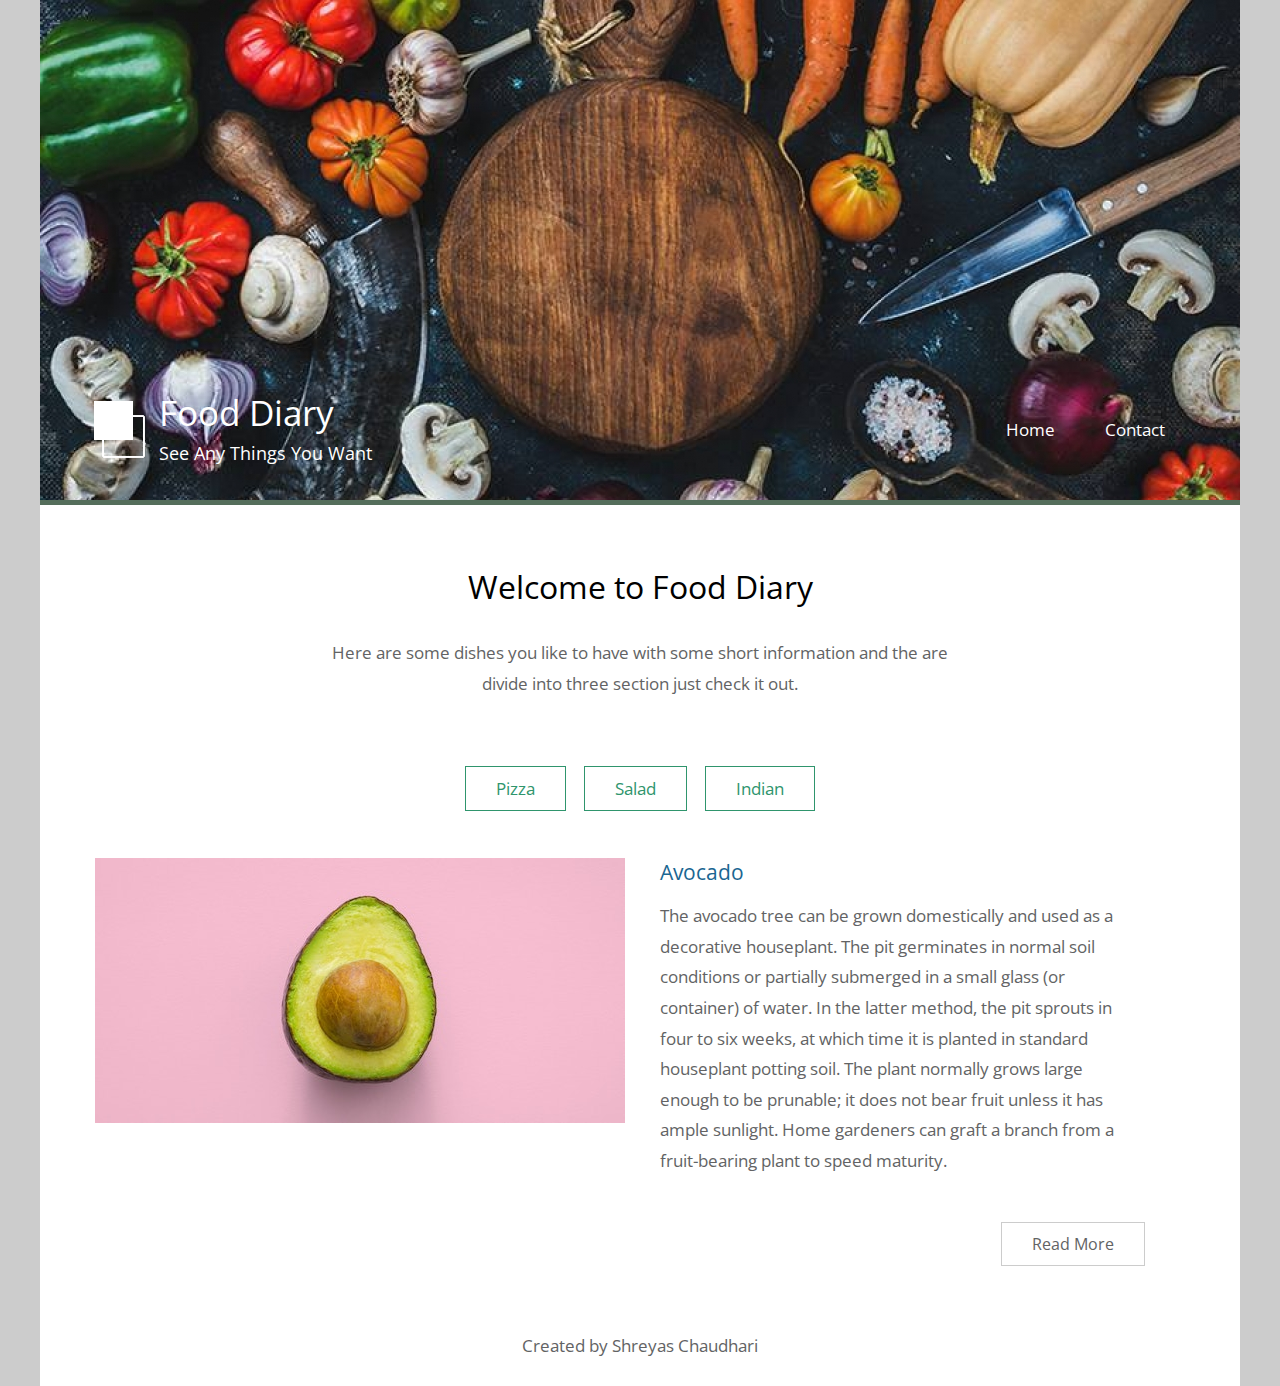
<file: WTL/Assignment 1/index.html>
<!DOCTYPE html>
<html>

<head>
	<meta charset="UTF-8" />
    <meta name="viewport" content="width=device-width, initial-scale=1.0" />
    <meta http-equiv="X-UA-Compatible" content="ie=edge" />
    <title>Food Diary</title>
    <link href="https://fonts.googleapis.com/css?family=Open+Sans:300,400" rel="stylesheet" />
	<link href="css/css.css" rel="stylesheet" />
</head>

<body>
    <div class="container">
        <!-- Top box -->
            <!-- Logo & Site Name -->
            <div class="placeholder">
                <div class="parallax-window" data-parallax="scroll" data-image-src="img/simple-house-01.jpg">
                    <img src="img/ds.jpg">
                    <div class="tm-header">
                        <div class="row tm-header-inner">
                            <div class="col-md-6 col-12">
                                <img src="img/simple-house-logo.png" alt="Logo" class="tm-site-logo" /> 
                                <div class="tm-site-text-box">
                                    <h1 class="tm-site-title">Food Diary</h1>
                                    <h6 class="tm-site-description">See Any Things You Want</h6>	
                                </div>
                            </div>
                            <nav class="col-md-6 col-12 tm-nav">
                                <ul class="tm-nav-ul">
                                    <li class="tm-nav-li"><a href="index.html" class="tm-nav-link">Home</a></li>
                                    <li class="tm-nav-li"><a href="contact.html" class="tm-nav-link">Contact</a></li>
                                </ul>
                            </nav>	
                        </div>
                    </div>
                </div>
            </div>
            <main>
                <header class="row tm-welcome-section">
                    <h2 class="col-12 text-center tm-section-title">Welcome to Food Diary</h2>
                    <p class="col-12 text-center">Here are some dishes you like to have with some short information and the are divide into three section just check it out.</p>
                </header>
                
                <div class="tm-paging-links">
                    <nav>
                        <ul>
                            <li class="tm-paging-item"><a href="pizza.html" class="tm-paging-link">Pizza</a></li>
                            <li class="tm-paging-item"><a href="salad.html" class="tm-paging-link">Salad</a></li>
                            <li class="tm-paging-item"><a href="noodle.html" class="tm-paging-link">Indian</a></li>
                        </ul>
                    </nav>
                </div>
                <div class="tm-section tm-container-inner">
                    <div class="row">
                        <div class="col-md-6">
                            <figure class="tm-description-figure">
                                <img src="img/img-01.jpg" alt="Image" class="img-fluid" />
                            </figure>
                        </div>
                        <div class="col-md-6">
                            <div class="tm-description-box"> 
                                <h4 class="tm-gallery-title">Avocado</h4>
                                <p class="tm-mb-45">The avocado tree can be grown domestically and used as a decorative houseplant. The pit germinates in normal soil conditions or partially submerged in a small glass (or container) of water. In the latter method, the pit sprouts in four to six weeks, at which time it is planted in standard houseplant potting soil. The plant normally grows large enough to be prunable; it does not bear fruit unless it has ample sunlight. Home gardeners can graft a branch from a fruit-bearing plant to speed maturity.</p>
                                <a href="https://en.wikipedia.org/wiki/Avocado" class="tm-btn tm-btn-default tm-right">Read More</a>
                            </div>
                        </div>
                    </div>
                </div>
                <footer class="tm-footer text-center">
                    <p>Created by Shreyas Chaudhari</p>
                </footer>
            </main>
</body>
</html>
</file>
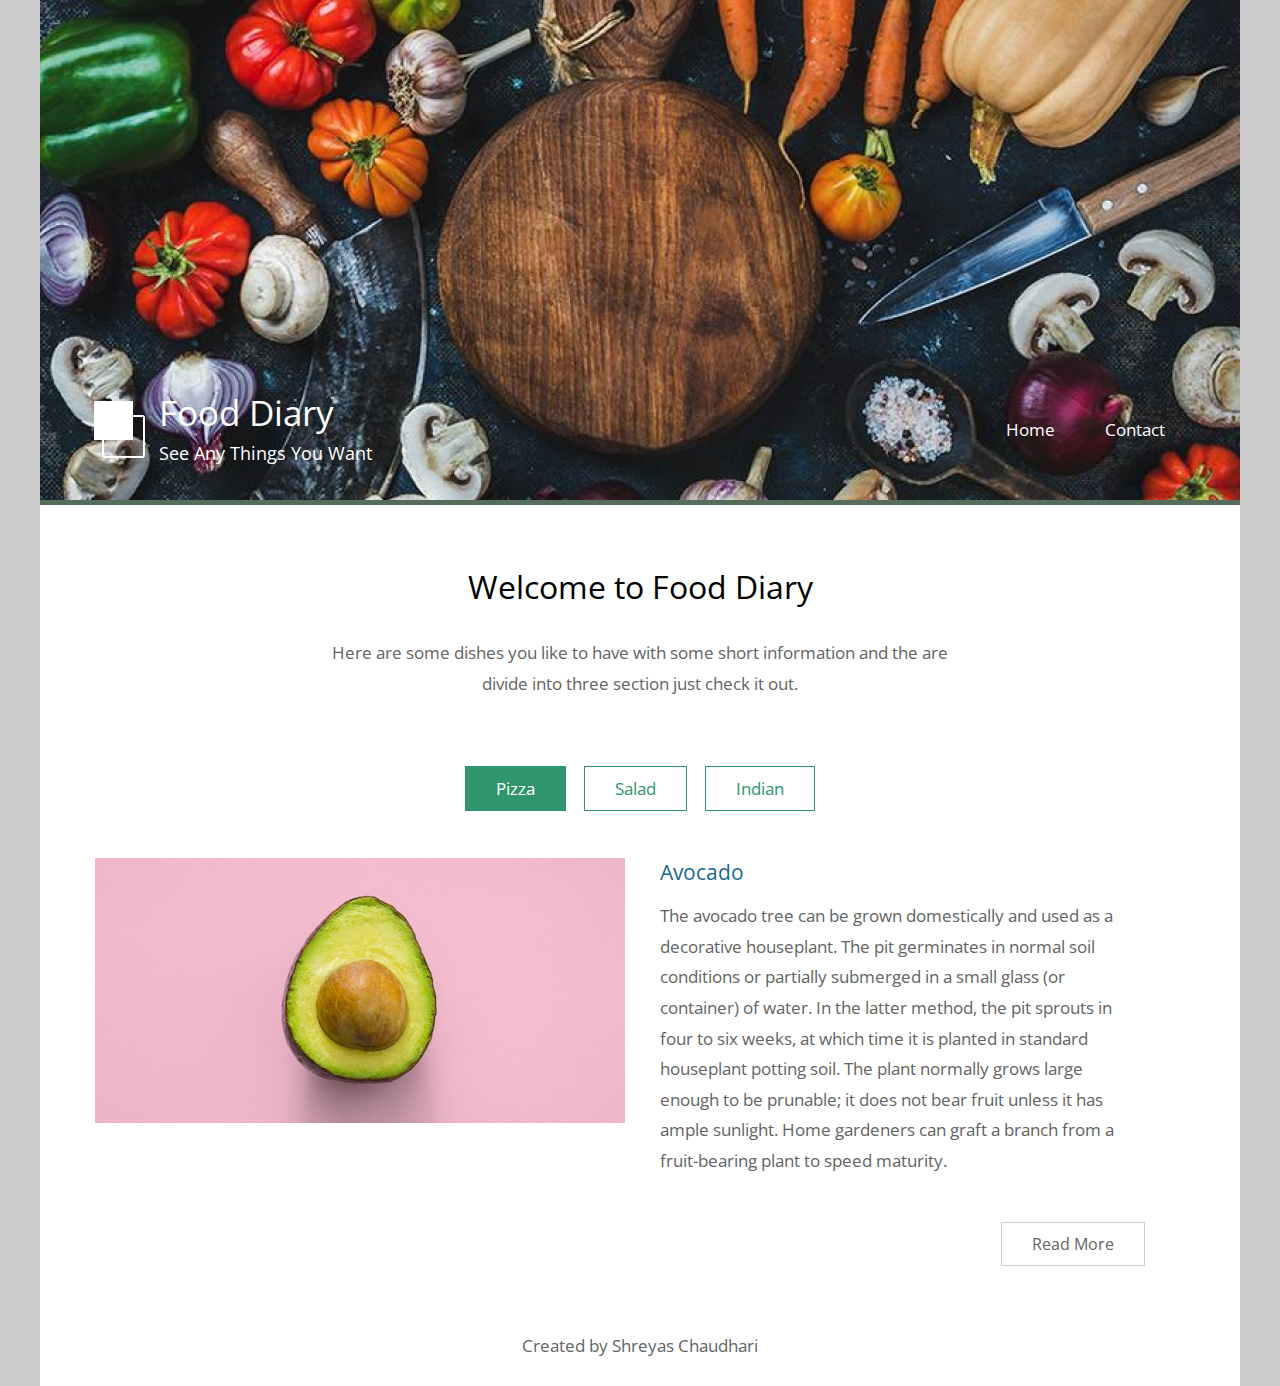
<file: WTL/Assignment 2/index.html>
<!DOCTYPE html>
<html>

<head>
	<meta charset="UTF-8" />
    <meta name="viewport" content="width=device-width, initial-scale=1.0" />
    <meta http-equiv="X-UA-Compatible" content="ie=edge" />
    <title>Food Diary</title>
    <link href="https://fonts.googleapis.com/css?family=Open+Sans:300,400" rel="stylesheet" />
	<link href="css/css.css" rel="stylesheet" />
</head>

<body>
    <div class="container">
        <!-- Top box -->
            <!-- Logo & Site Name -->
            <div class="placeholder">
                <div class="parallax-window" data-parallax="scroll" data-image-src="img/simple-house-01.jpg">
                    <img src="img/ds.jpg">
                    <div class="tm-header">
                        <div class="row tm-header-inner">
                            <div class="col-md-6 col-12">
                                <img src="img/simple-house-logo.png" alt="Logo" class="tm-site-logo" /> 
                                <div class="tm-site-text-box">
                                    <h1 class="tm-site-title">Food Diary</h1>
                                    <h6 class="tm-site-description">See Any Things You Want</h6>	
                                </div>
                            </div>
                            <nav class="col-md-6 col-12 tm-nav">
                                <ul class="tm-nav-ul">
                                    <li class="tm-nav-li"><a href="index.html" class="tm-nav-link">Home</a></li>
                                    <li class="tm-nav-li"><a href="contact.html" class="tm-nav-link">Contact</a></li>
                                </ul>
                            </nav>	
                        </div>
                    </div>
                </div>
            </div>
            <main>
                <header class="row tm-welcome-section">
                    <h2 class="col-12 text-center tm-section-title">Welcome to Food Diary</h2>
                    <p class="col-12 text-center">Here are some dishes you like to have with some short information and the are divide into three section just check it out.</p>
                </header>
                
                <div class="tm-paging-links">
                    <nav>
                        <ul>
                            <li class="tm-paging-item"><a href="pizza.html" class="tm-paging-link active">Pizza</a></li>
                            <li class="tm-paging-item"><a href="salad.html" class="tm-paging-link">Salad</a></li>
                            <li class="tm-paging-item"><a href="noodle.html" class="tm-paging-link">Indian</a></li>
                        </ul>
                    </nav>
                </div>
                <div class="tm-section tm-container-inner">
                    <div class="row">
                        <div class="col-md-6">
                            <figure class="tm-description-figure">
                                <img src="img/img-01.jpg" alt="Image" class="img-fluid" />
                            </figure>
                        </div>
                        <div class="col-md-6">
                            <div class="tm-description-box"> 
                                <h4 class="tm-gallery-title">Avocado</h4>
                                <p class="tm-mb-45">The avocado tree can be grown domestically and used as a decorative houseplant. The pit germinates in normal soil conditions or partially submerged in a small glass (or container) of water. In the latter method, the pit sprouts in four to six weeks, at which time it is planted in standard houseplant potting soil. The plant normally grows large enough to be prunable; it does not bear fruit unless it has ample sunlight. Home gardeners can graft a branch from a fruit-bearing plant to speed maturity.</p>
                                <a href="https://en.wikipedia.org/wiki/Avocado" class="tm-btn tm-btn-default tm-right">Read More</a>
                            </div>
                        </div>
                    </div>
                </div>
                <footer class="tm-footer text-center">
                    <p>Created by Shreyas Chaudhari</p>
                </footer>
            </main>
            <script src="js/index.js"></script>
</body>
</html>
</file>
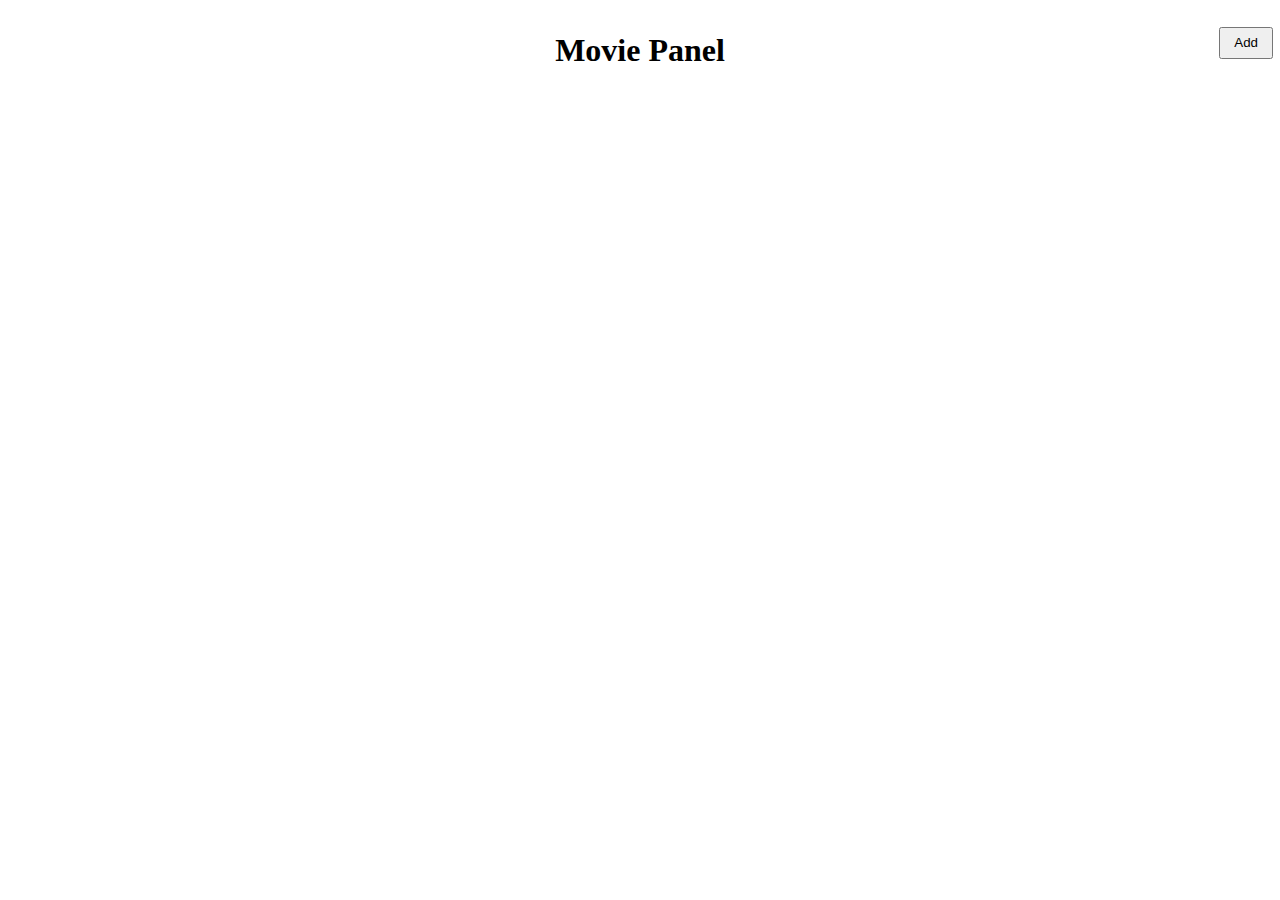
<file: WTL/Assignment 4/index.html>
<!DOCTYPE html>
<html>
    <head>
        <title>My Movies</title>
        <meta name="viewport" content="width=device-width, initial-scale=1">
        <link rel="stylesheet" href="index-style.css">
    </head>
    <body>

    <h1>Movie Panel</h1>
    <div class="side-button">
        <button id="addBtn">Add</button>
    </div>

    <div id="myModal" class="modal">
        <div class="modal-content">
            <span id="close">&times;</span>
            <h5>Name of The Movie</h5>
            <input type="text" value="" name="name" placeholder="Avengers" id="nameOfRecipe">
            <h5>characters of movie</h5>
            <textarea name="ingredients" placeholder="Robert Downey, Jr., Scarlett Johansson, Chris Evans" id="intOfRecipe"></textarea>
            <h5>Story Line</h5>
            <textarea name="procedure" placeholder="Nick Fury is the director of S.H.I.E.L.D., an international peace-keeping agency. The agency is a who's who of Marvel Super Heroes, with Iron Man, The Incredible Hulk, Thor, Captain America, Hawkeye and Black Widow. When global security is threatened by Loki and his cohorts, Nick Fury and his team will need all their powers to save the world from disaster which is formed by Loki and his team" id="procOfRecipe"></textarea><br>
            <input type="submit" value="Submit" name="submit" id="addTheData" onclick="addTheRecipe()">
        </div>
    </div>

    <div id="myModal-update" class="modal">
        <div class="modal-content">
            <span id="close-up">&times;</span>
            <h5>Name of The Movie</h5>
            <input type="text" value="" name="name" id="nameOfRecipe-update">
            <h5>characters of movie</h5>
            <textarea name="ingredients" id="intOfRecipe-update"></textarea>
            <h5>Story Line</h5>
            <textarea name="procedure" id="procOfRecipe-update"></textarea><br>
            <input type="submit" value="Submit" name="submit" id="addTheData" onclick="updateRecipe()">
        </div>
    </div>

    <div id="recipes">
    </div>
    </body>
    <script src="https://code.jquery.com/jquery-3.5.1.min.js"></script>
    <script src="script.js"></script>
</html>
</file>
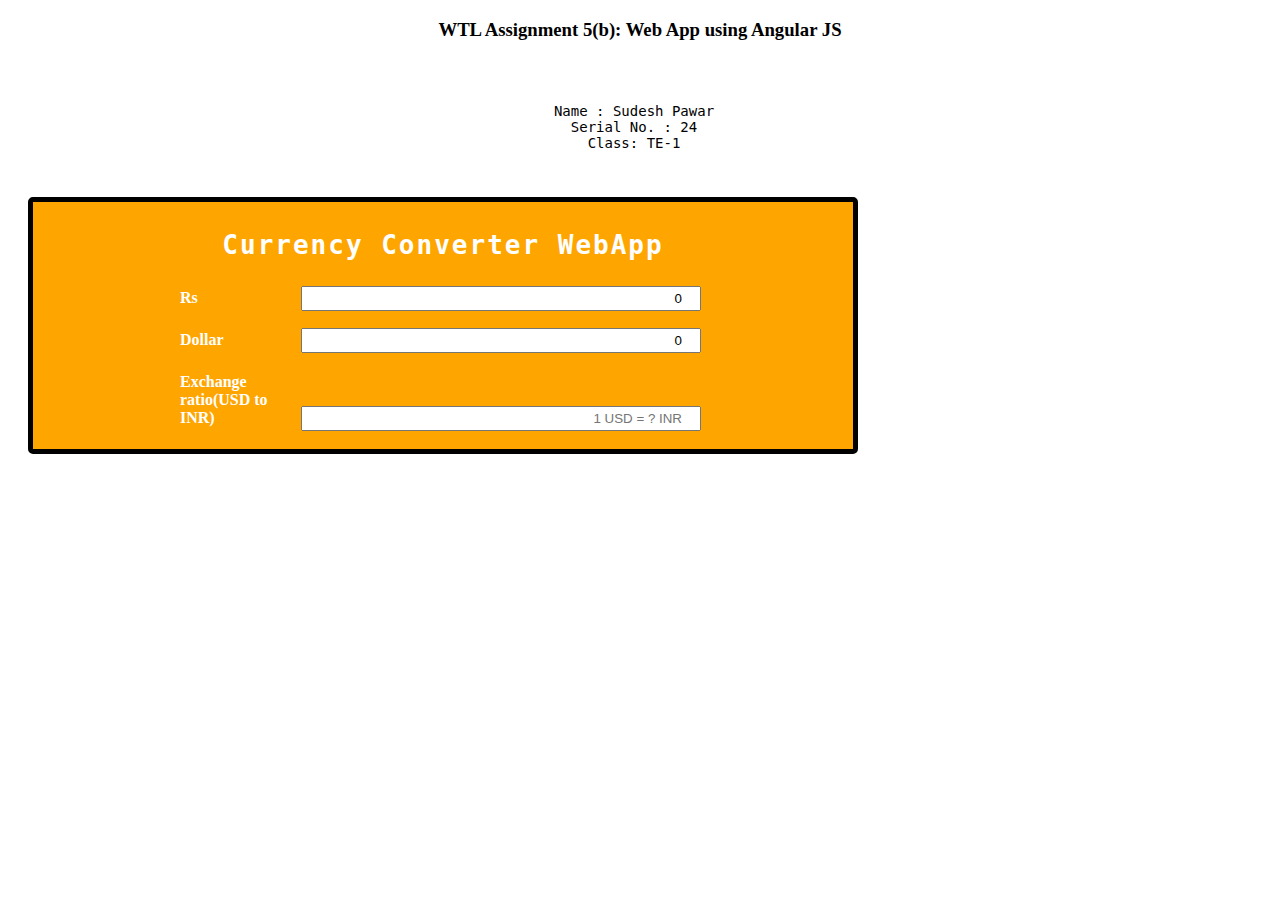
<file: WTL/Assignment 5(b)/index.html>
<!DOCTYPE html>
<html>
<head>
	<title></title>
	<script type="text/javascript" src="angular.min.js"></script>
    <link href="ss.css" type="text/css" rel="stylesheet">

	<script>

	var app=angular.module("CurConvert",[]);
	app.controller("CurCtrl" ,function($scope)
		{
			$scope.rs=0;
			$scope.dollar=0;
		});

	</script>

</head>
<body>
<center>
<h3> WTL Assignment 5(b): Web App using Angular JS </h3> <br>
</center>
<div class="det">
<pre>
Name : Sudesh Pawar
Serial No. : 24
Class: TE-1
</pre>
</div>
<div ng-app="CurConvert" ng-controller="CurCtrl">
<div class="converter">

<form>
<h1 class="title-head">Currency Converter WebApp</h1>
<div>
<label>Rs</label>
<input type="number" ng-model="rs" placeholder="Amount in RS" ng-keyup="dollar=rs/ratio">
</div>
<div>
<label>Dollar</label>
	<input type="number" ng-model="dollar" placeholder="Anount in $$" ng-keyup="rs=dollar*ratio">
</div>

<div>
<label>Exchange ratio(USD to INR)</label>
	<input type="number" ng-model="ratio" placeholder="1 USD = ? INR">
</div>

</form>
</div>
</div>
</body>
</html>
</file>
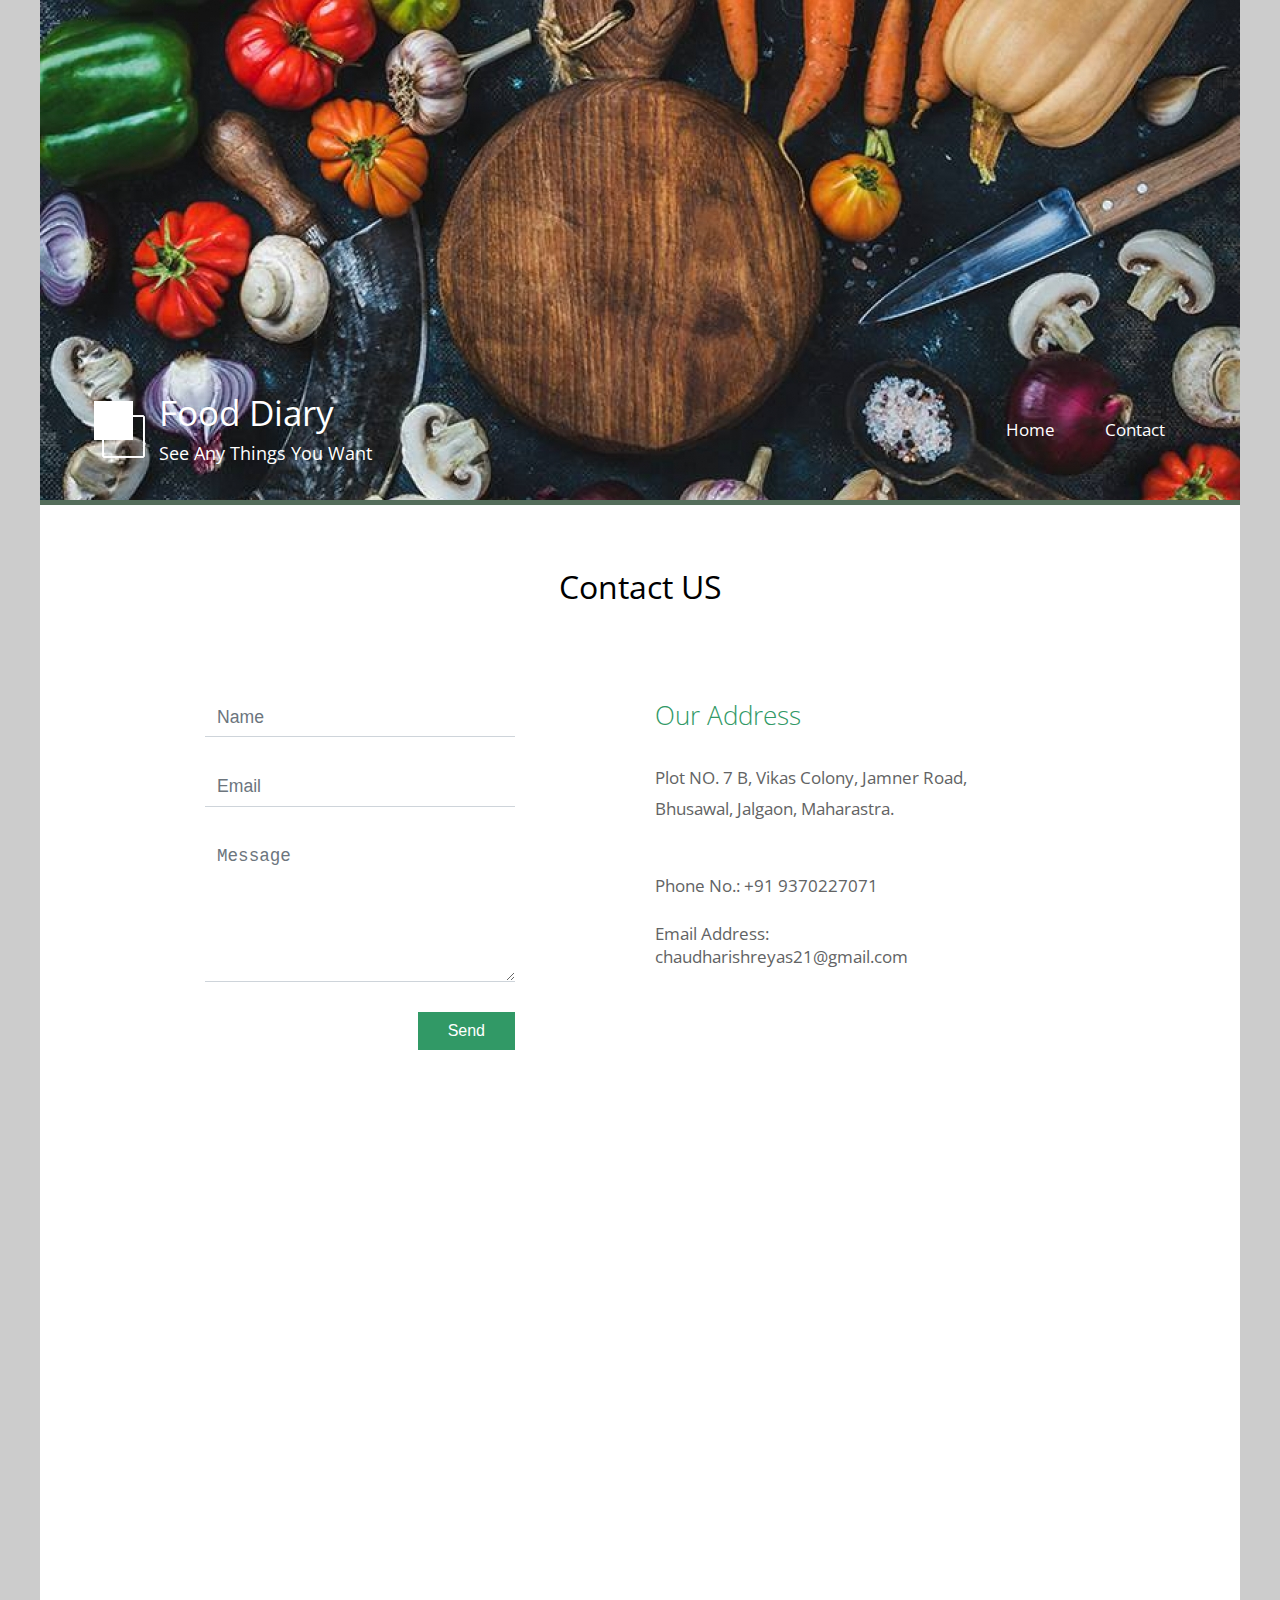
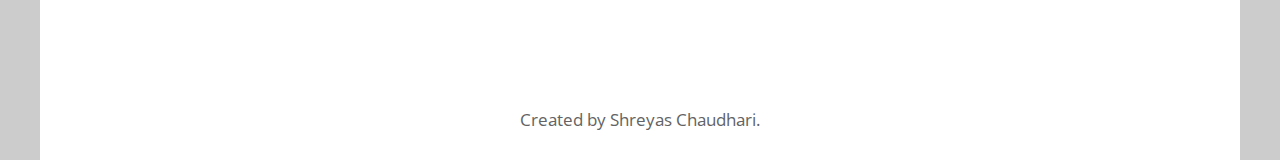
<file: WTL/Assignment 1/contact.html>
<!DOCTYPE html>
<html>

<head>
	<meta charset="UTF-8" />
    <meta name="viewport" content="width=device-width, initial-scale=1.0" />
    <meta http-equiv="X-UA-Compatible" content="ie=edge" />
    <title>Food Diary-contact</title>
    <link href="https://fonts.googleapis.com/css?family=Open+Sans:300,400" rel="stylesheet" />
	<link href="css/css.css" rel="stylesheet" />
</head>

<body>
    <div class="container">
        <!-- Top box -->
            <!-- Logo & Site Name -->
            <div class="placeholder">
                <div class="parallax-window" data-parallax="scroll" data-image-src="img/simple-house-01.jpg">
                    <img src="img/ds.jpg">
                    <div class="tm-header">
                        <div class="row tm-header-inner">
                            <div class="col-md-6 col-12">
                                <img src="img/simple-house-logo.png" alt="Logo" class="tm-site-logo" /> 
                                <div class="tm-site-text-box">
                                    <h1 class="tm-site-title">Food Diary</h1>
                                    <h6 class="tm-site-description">See Any Things You Want</h6>	
                                </div>
                            </div>
                            <nav class="col-md-6 col-12 tm-nav">
                                <ul class="tm-nav-ul">
                                    <li class="tm-nav-li"><a href="index.html" class="tm-nav-link">Home</a></li>
                                    <li class="tm-nav-li"><a href="contact.html" class="tm-nav-link">Contact</a></li>
                                </ul>
                            </nav>	
                        </div>
                    </div>
                </div>
            </div>
            <main>
                <header class="row tm-welcome-section">
                    <h2 class="col-12 text-center tm-section-title">Contact US</h2>
                    <p class="col-12 text-center"></p>
                </header>
    
                <div class="tm-container-inner-2 tm-contact-section">
                    <div class="row">
                        <div class="col-md-6">
                            <form action="" method="POST" class="tm-contact-form">
                                <div class="form-group">
                                  <input type="text" name="name" class="form-control" placeholder="Name" required="" />
                                </div>
                                
                                <div class="form-group">
                                  <input type="email" name="email" class="form-control" placeholder="Email" required="" />
                                </div>
                    
                                <div class="form-group">
                                  <textarea rows="5" name="message" class="form-control" placeholder="Message" required=""></textarea>
                                </div>
                        
                                <div class="form-group tm-d-flex">
                                  <button type="submit" class="tm-btn tm-btn-success tm-btn-right">
                                    Send
                                  </button>
                                </div>
                            </form>
                        </div>
                        <div class="col-md-6">
                            <div class="tm-address-box">
                                <h4 class="tm-info-title tm-text-success">Our Address</h4>
                                <address>
                                    Plot NO. 7 B, Vikas Colony, Jamner Road, Bhusawal, Jalgaon, Maharastra.
                                </address>
                                <a href="tel:9370227071" class="tm-contact-link">
                                    Phone No.:
                                    +91 9370227071
                                </a>
                                <a href="mailto:chaudharishreyas21@gmail.com" class="tm-contact-link">
                                    Email Address:
                                    chaudharishreyas21@gmail.com
                                </a>
                            </div>
                        </div>
                    </div>
                </div>
                <div class="tm-container-inner-2 tm-map-section">
                    <div class="row">
                        <div class="col-12">
                            <div class="tm-map">
                                <iframe src="https://www.google.com/maps/embed?pb=!1m23!1m12!1m3!1d13561.190853577027!2d75.77942544938053!3d21.022554531036693!2m3!1f0!2f0!3f0!3m2!1i1024!2i768!4f13.1!4m8!3e0!4m0!4m5!1s0x3bd9a65cd1ba0d1d%3A0x44e15f5adf4f60b6!2sShri%20Ram%20Housing%20Society%2C%20Bhusawal%2C%20Maharashtra%20425307!3m2!1d21.0258136!2d75.7802562!5e0!3m2!1sen!2sin!4v1614418357392!5m2!1sen!2sin" frameborder="0" style="border:0;" allowfullscreen=""></iframe>
                            </div>
                        </div>
                    </div>
                </div>
                <footer class="tm-footer text-center">
                    <p>Created by Shreyas Chaudhari.</p>
                </footer>
            </main>
</body>
</html>
</file>
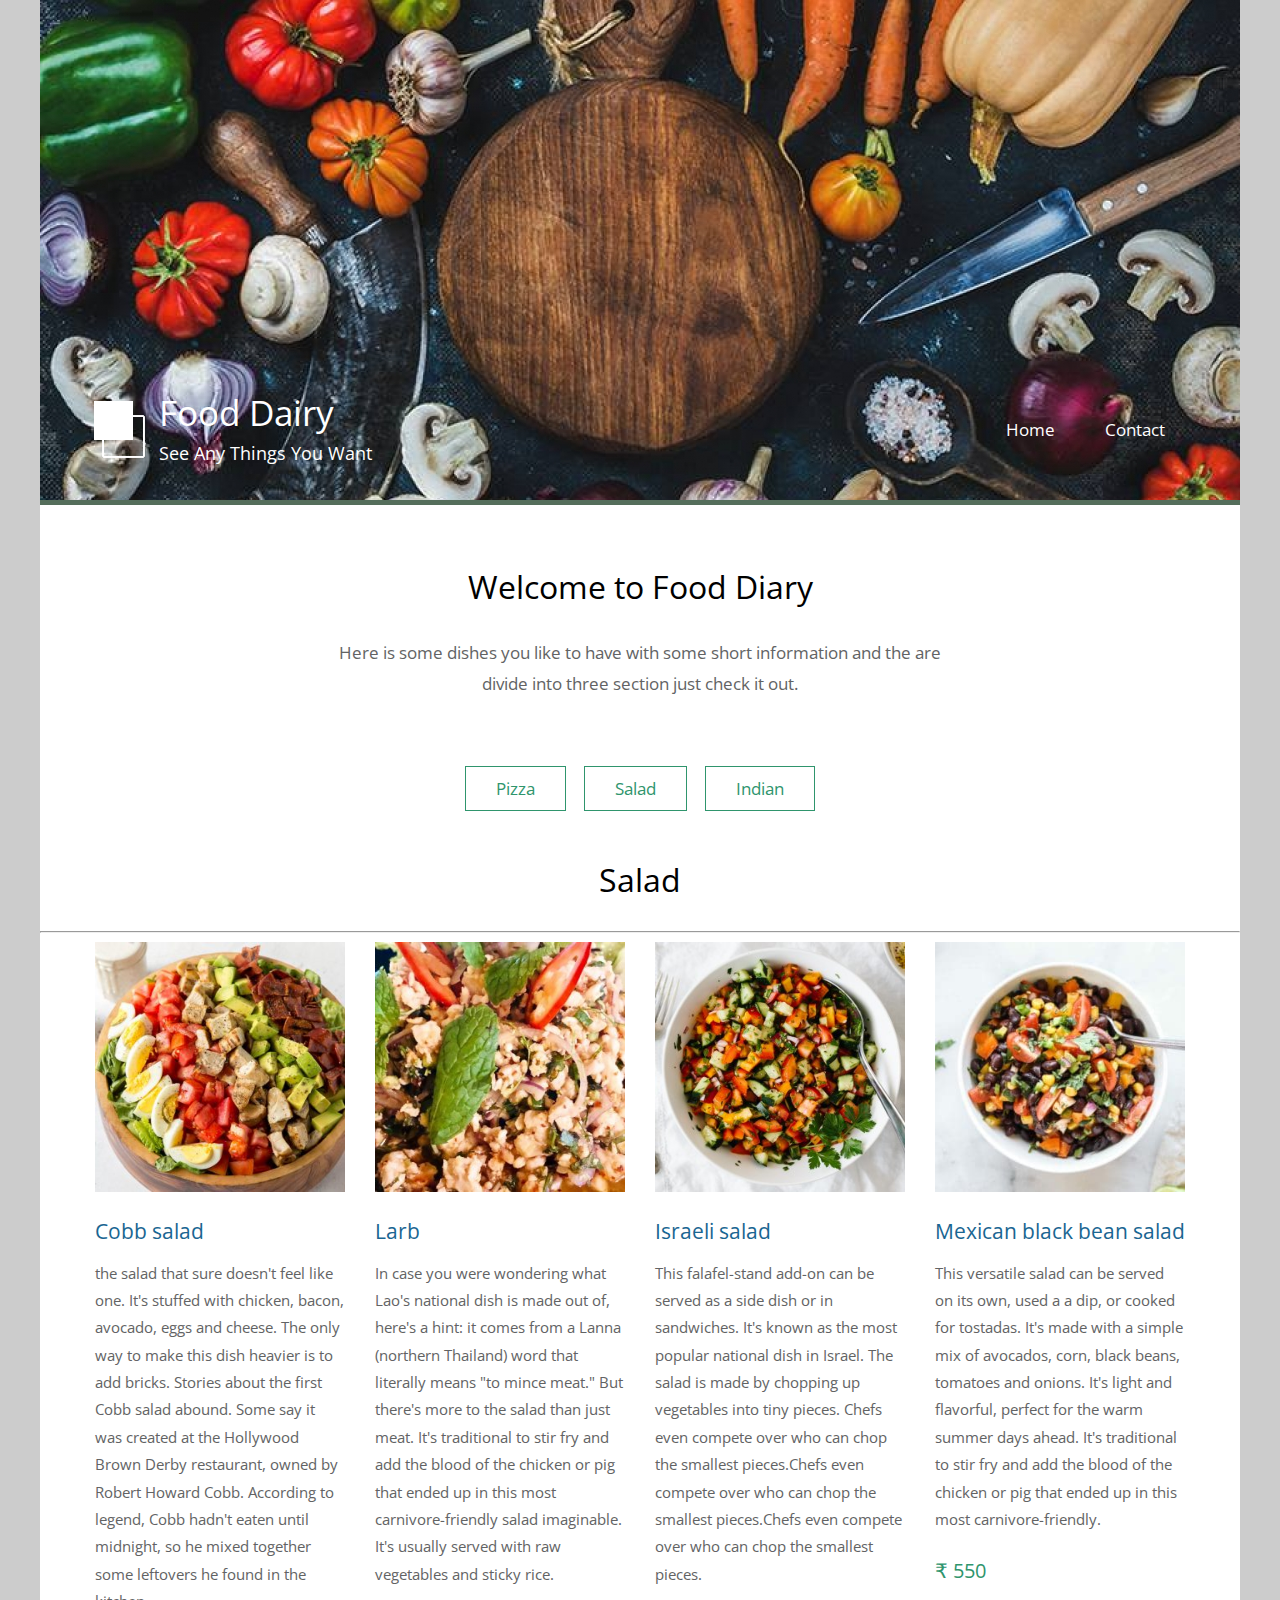
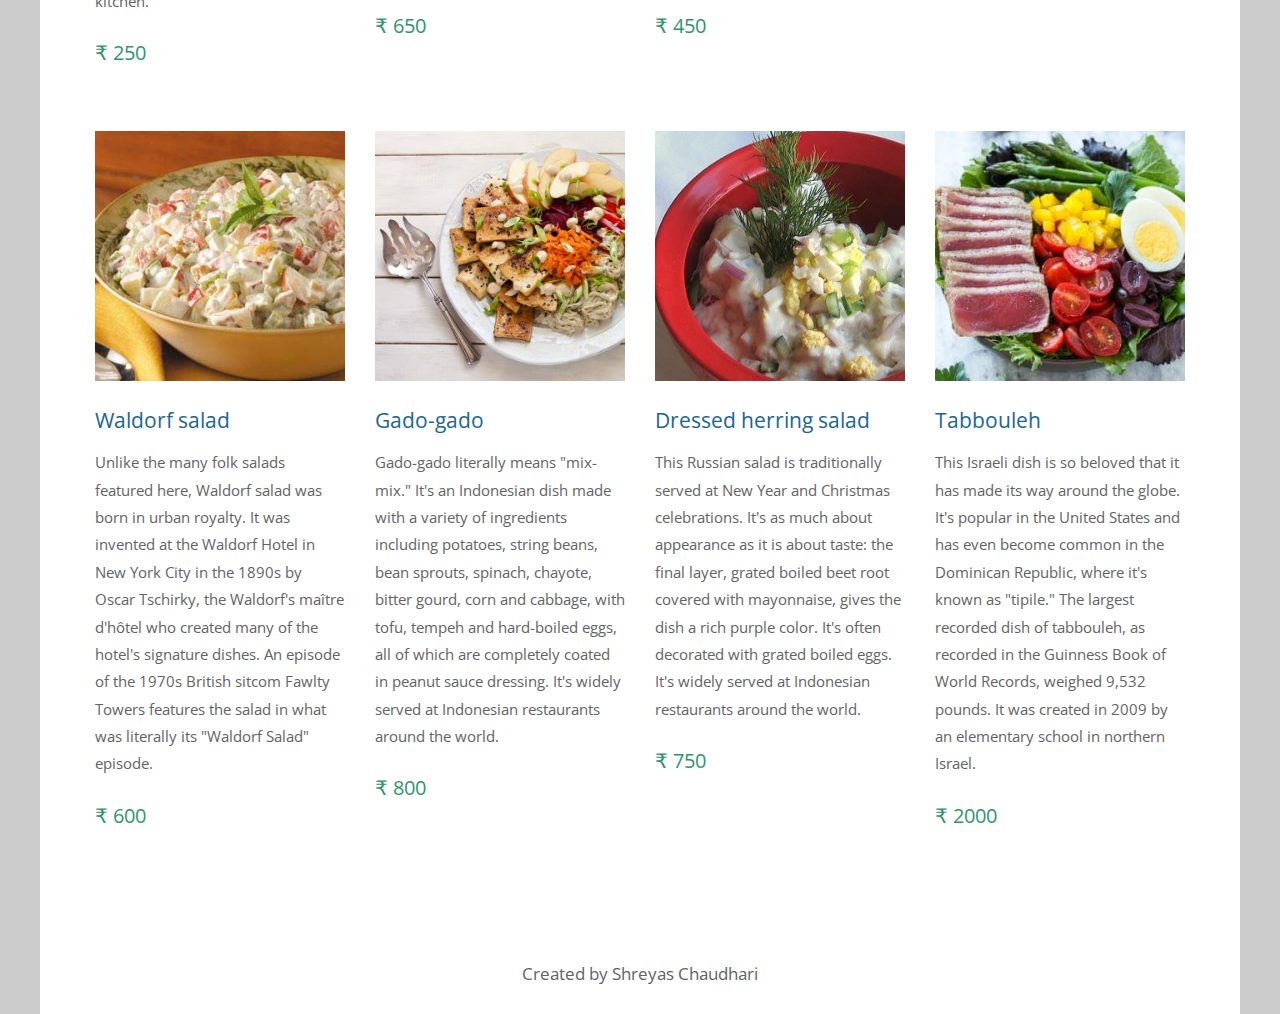
<file: WTL/Assignment 1/salad.html>
<!DOCTYPE html>
<html>
    
<head>
	<meta charset="UTF-8" />
    <meta name="viewport" content="width=device-width, initial-scale=1.0" />
    <meta http-equiv="X-UA-Compatible" content="ie=edge" />
    <title>Food Diary- salad</title>
    <link href="https://fonts.googleapis.com/css?family=Open+Sans:300,400" rel="stylesheet" />
	<link href="css/css.css" rel="stylesheet" />
</head>

<body>
    <div class="container">
        <!-- Top box -->
            <!-- Logo & Site Name -->
            <div class="placeholder">
                <div class="parallax-window" data-parallax="scroll" data-image-src="img/ds.img">
                    <img src="img/ds.jpg">
                    <div class="tm-header">
                        <div class="row tm-header-inner">
                            <div class="col-md-6 col-12">
                                <img src="img/simple-house-logo.png" alt="Logo" class="tm-site-logo" /> 
                                <div class="tm-site-text-box">
                                    <h1 class="tm-site-title">Food Dairy</h1>
                                    <h6 class="tm-site-description">See Any Things You Want</h6>	
                                </div>
                            </div>
                            <nav class="col-md-6 col-12 tm-nav">
                                <ul class="tm-nav-ul">
                                    <li class="tm-nav-li"><a href="index.html" class="tm-nav-link">Home</a></li>
                                    <li class="tm-nav-li"><a href="contact.html" class="tm-nav-link ">Contact</a></li>
                                </ul>
                            </nav>	
                        </div>
                    </div>
                </div>
            </div>
            <main>
                <header class="row tm-welcome-section">
                    <h2 class="col-12 text-center tm-section-title">Welcome to Food Diary</h2>
                    <p class="col-12 text-center">Here is some dishes you like to have with some short information and the are divide into three section just check it out.</p>
                </header>
                
                <div class="tm-paging-links">
                    <nav>
                        <ul>
                            <li class="tm-paging-item"><a href="pizza.html" class="tm-paging-link">Pizza</a></li>
                            <li class="tm-paging-item"><a href="salad.html" class="tm-paging-link">Salad</a></li>
                            <li class="tm-paging-item"><a href="noodle.html" class="tm-paging-link">Indian</a></li>
                        </ul>
                    </nav>
                </div>
                <h2 class="col-12 text-center tm-section-title">Salad</h2>
                <hr id='salad'>
				<div id="tm-gallery-page-salad" class="tm-gallery-page">
					<article class="col-lg-3 col-md-4 col-sm-6 col-12 tm-gallery-item">
						<figure>
							<img src="img/gallery/09.jpg" alt="Image" class="img-fluid tm-gallery-img" />
							<figcaption>
								<h4 class="tm-gallery-title">Cobb salad</h4>
								<p class="tm-gallery-description">the salad that sure doesn't feel like one. It's stuffed with chicken, bacon, avocado, eggs and cheese. The only way to make this dish heavier is to add bricks. Stories about the first Cobb salad abound. Some say it was created at the Hollywood Brown Derby restaurant, owned by Robert Howard Cobb. According to legend, Cobb hadn't eaten until midnight, so he mixed together some leftovers he found in the kitchen.</p>
								<p class="tm-gallery-price">&#8377 250</p>
							</figcaption>
						</figure>
					</article>
					<article class="col-lg-3 col-md-4 col-sm-6 col-12 tm-gallery-item">
						<figure>
							<img src="img/gallery/10.jpg" alt="Image" class="img-fluid tm-gallery-img" />
							<figcaption>
								<h4 class="tm-gallery-title">Larb</h4>
								<p class="tm-gallery-description">In case you were wondering what Lao's national dish is made out of, here's a hint: it comes from a Lanna (northern Thailand) word that literally means "to mince meat." But there's more to the salad than just meat. It's traditional to stir fry and add the blood of the chicken or pig that ended up in this most carnivore-friendly salad imaginable. It's usually served with raw vegetables and sticky rice.</p>
								<p class="tm-gallery-price">&#8377 650</p>
							</figcaption>
						</figure>
					</article>
					<article class="col-lg-3 col-md-4 col-sm-6 col-12 tm-gallery-item">
						<figure>
							<img src="img/gallery/11.jpg" alt="Image" class="img-fluid tm-gallery-img" />
							<figcaption>
								<h4 class="tm-gallery-title">Israeli salad</h4>
								<p class="tm-gallery-description">This falafel-stand add-on can be served as a side dish or in sandwiches. It's known as the most popular national dish in Israel. The salad is made by chopping up vegetables into tiny pieces. Chefs even compete over who can chop the smallest pieces.Chefs even compete over who can chop the smallest pieces.Chefs even compete over who can chop the smallest pieces.</p>
								<p class="tm-gallery-price">&#8377 450</p>
							</figcaption>
						</figure>
					</article>
					<article class="col-lg-3 col-md-4 col-sm-6 col-12 tm-gallery-item">
						<figure>
							<img src="img/gallery/12.jpg" alt="Image" class="img-fluid tm-gallery-img" />
							<figcaption>
								<h4 class="tm-gallery-title">Mexican black bean salad</h4>
								<p class="tm-gallery-description">This versatile salad can be served on its own, used a a dip, or cooked for tostadas. It's made with a simple mix of avocados, corn, black beans, tomatoes and onions. It's light and flavorful, perfect for the warm summer days ahead. It's traditional to stir fry and add the blood of the chicken or pig that ended up in this most carnivore-friendly.</p>
								<p class="tm-gallery-price">&#8377 550</p>
							</figcaption>
						</figure>
					</article>
					<article class="col-lg-3 col-md-4 col-sm-6 col-12 tm-gallery-item">
						<figure>
							<img src="img/gallery/13.jpg" alt="Image" class="img-fluid tm-gallery-img" />
							<figcaption>
								<h4 class="tm-gallery-title">Waldorf salad</h4>
								<p class="tm-gallery-description">Unlike the many folk salads featured here, Waldorf salad was born in urban royalty. It was invented at the Waldorf Hotel in New York City in the 1890s by Oscar Tschirky, the Waldorf's maître d'hôtel who created many of the hotel's signature dishes. An episode of the 1970s British sitcom Fawlty Towers features the salad in what was literally its "Waldorf Salad" episode.</p>
								<p class="tm-gallery-price">&#8377 600</p>
							</figcaption>
						</figure>
					</article>
					<article class="col-lg-3 col-md-4 col-sm-6 col-12 tm-gallery-item">
						<figure>
							<img src="img/gallery/14.jpg" alt="Image" class="img-fluid tm-gallery-img" />
							<figcaption>
								<h4 class="tm-gallery-title">Gado-gado</h4>
								<p class="tm-gallery-description">Gado-gado literally means "mix-mix." It's an Indonesian dish made with a variety of ingredients including potatoes, string beans, bean sprouts, spinach, chayote, bitter gourd, corn and cabbage, with tofu, tempeh and hard-boiled eggs, all of which are completely coated in peanut sauce dressing. It's widely served at Indonesian restaurants around the world.</p>
								<p class="tm-gallery-price">&#8377 800</p>
							</figcaption>
						</figure>
					</article>
                    <article class="col-lg-3 col-md-4 col-sm-6 col-12 tm-gallery-item">
						<figure>
							<img src="img/gallery/15.jpg" alt="Image" class="img-fluid tm-gallery-img" />
							<figcaption>
								<h4 class="tm-gallery-title">Dressed herring salad</h4>
								<p class="tm-gallery-description">This Russian salad is traditionally served at New Year and Christmas celebrations. It's as much about appearance as it is about taste: the final layer, grated boiled beet root covered with mayonnaise, gives the dish a rich purple color. It's often decorated with grated boiled eggs. It's widely served at Indonesian restaurants around the world.</p>
								<p class="tm-gallery-price">&#8377 750</p>
							</figcaption>
						</figure>
					</article>
                    <article class="col-lg-3 col-md-4 col-sm-6 col-12 tm-gallery-item">
						<figure>
							<img src="img/gallery/16.jpg" alt="Image" class="img-fluid tm-gallery-img" />
							<figcaption>
								<h4 class="tm-gallery-title">Tabbouleh</h4>
								<p class="tm-gallery-description">This Israeli dish is so beloved that it has made its way around the globe. It's popular in the United States and has even become common in the Dominican Republic, where it's known as "tipile." The largest recorded dish of tabbouleh, as recorded in the Guinness Book of World Records, weighed 9,532 pounds. It was created in 2009 by an elementary school in northern Israel.</p>
								<p class="tm-gallery-price">&#8377 2000</p>
							</figcaption>
						</figure>
					</article>
				</div> <!-- gallery page 2 -->
			</hr>
                <footer class="tm-footer text-center">
                    <p>Created by Shreyas Chaudhari</p>
                </footer>
            </main>
</body>
</html>
</file>
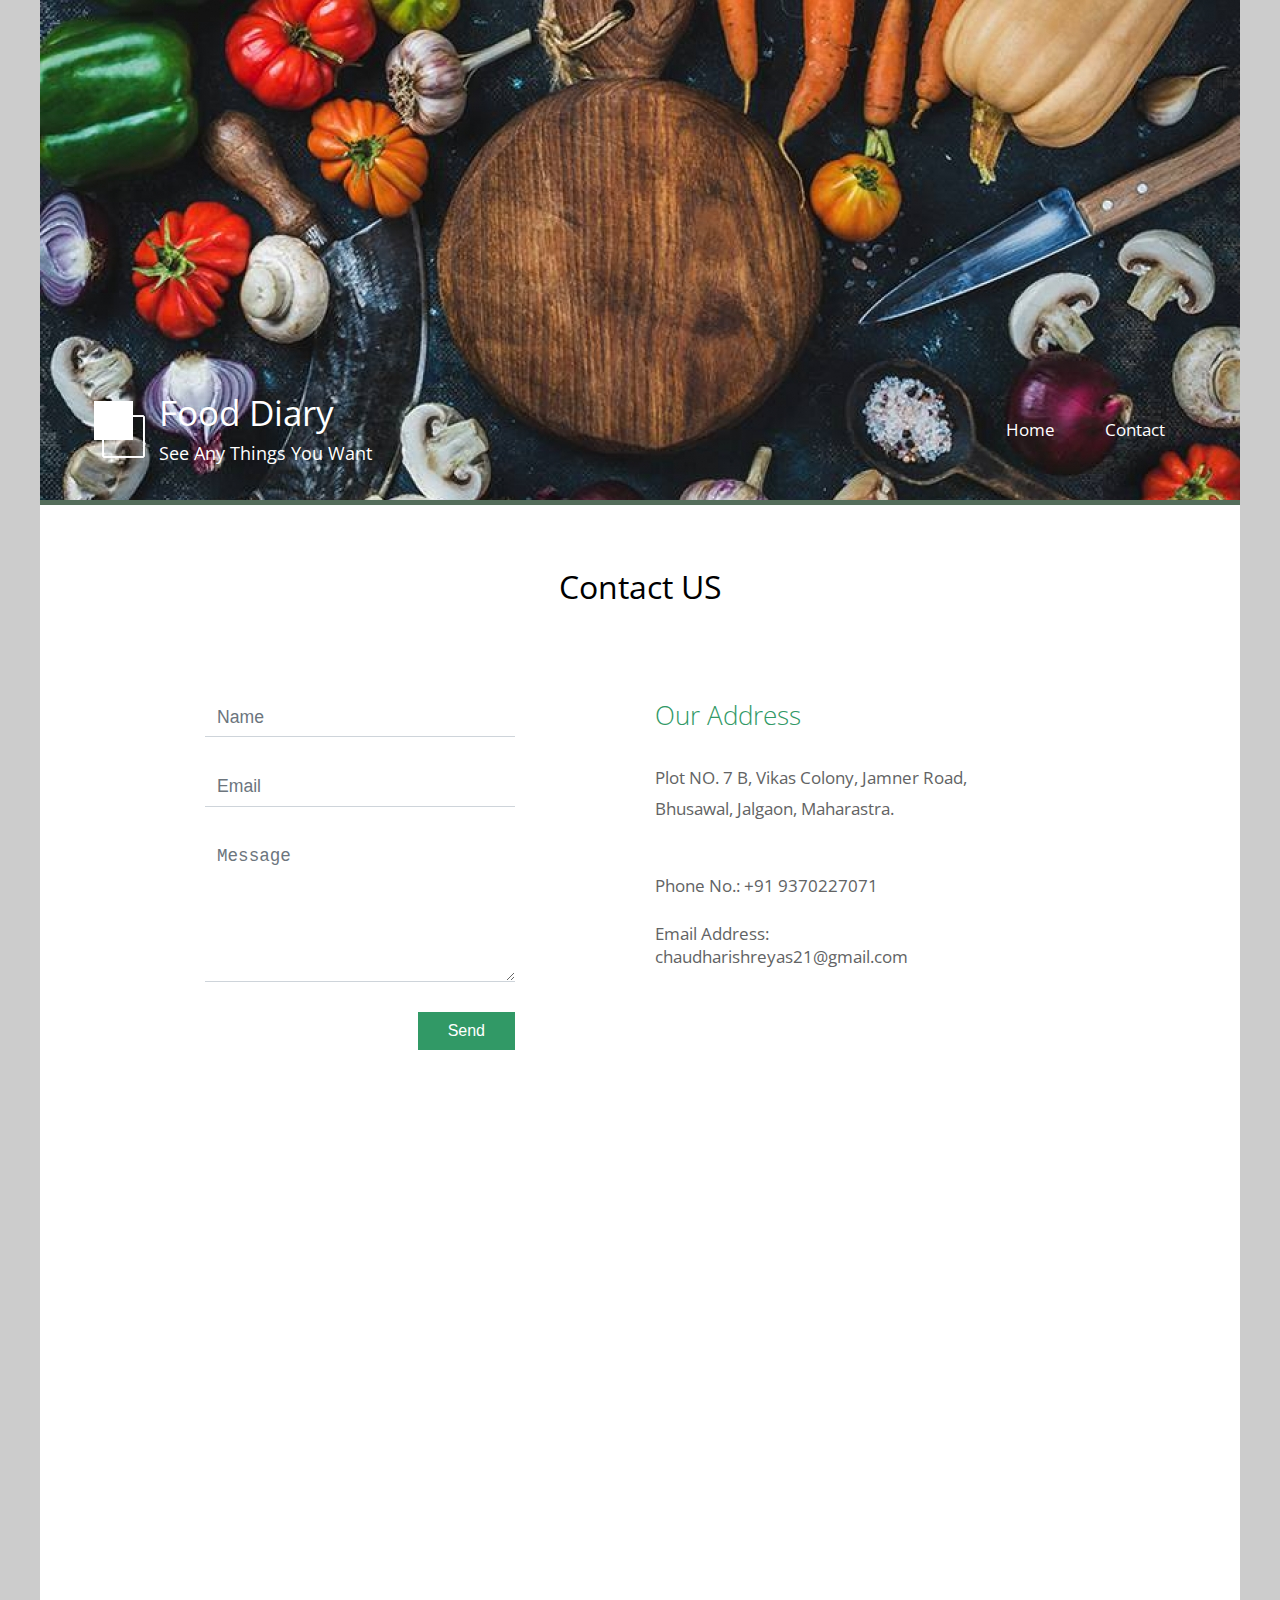
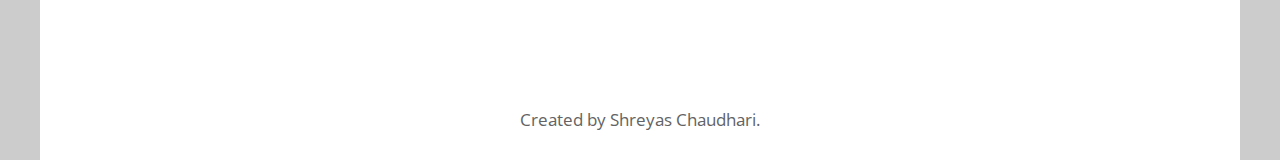
<file: WTL/Assignment 2/contact.html>
<!DOCTYPE html>
<html>

<head>
	<meta charset="UTF-8" />
    <meta name="viewport" content="width=device-width, initial-scale=1.0" />
    <meta http-equiv="X-UA-Compatible" content="ie=edge" />
    <title>Food Diary-contact</title>
    <link href="https://fonts.googleapis.com/css?family=Open+Sans:300,400" rel="stylesheet" />
	<link href="css/css.css" rel="stylesheet" />
</head>

<body>
    <div class="container">
        <!-- Top box -->
            <!-- Logo & Site Name -->
            <div class="placeholder">
                <div class="parallax-window" data-parallax="scroll" data-image-src="img/simple-house-01.jpg">
                    <img src="img/ds.jpg">
                    <div class="tm-header">
                        <div class="row tm-header-inner">
                            <div class="col-md-6 col-12">
                                <img src="img/simple-house-logo.png" alt="Logo" class="tm-site-logo" /> 
                                <div class="tm-site-text-box">
                                    <h1 class="tm-site-title">Food Diary</h1>
                                    <h6 class="tm-site-description">See Any Things You Want</h6>	
                                </div>
                            </div>
                            <nav class="col-md-6 col-12 tm-nav">
                                <ul class="tm-nav-ul">
                                    <li class="tm-nav-li"><a href="index.html" class="tm-nav-link">Home</a></li>
                                    <li class="tm-nav-li"><a href="contact.html" class="tm-nav-link">Contact</a></li>
                                </ul>
                            </nav>	
                        </div>
                    </div>
                </div>
            </div>
            <main>
                <header class="row tm-welcome-section">
                    <h2 class="col-12 text-center tm-section-title">Contact US</h2>
                    <p class="col-12 text-center"></p>
                </header>
    
                <div class="tm-container-inner-2 tm-contact-section">
                    <div class="row">
                        <div class="col-md-6">
                            <form action="" method="POST" name="myform" class="tm-contact-form" onsubmit="return validateForm()">
                                <div class="form-group">
                                  <input type="text" name="name" class="form-control" placeholder="Name" />
                                </div>
                                
                                <div class="form-group">
                                  <input type="text" name="email" class="form-control" placeholder="Email" />
                                </div>
                    
                                <div class="form-group">
                                  <textarea rows="5" name="message" class="form-control" placeholder="Message"></textarea>
                                </div>
                        
                                <div class="form-group tm-d-flex">
                                  <button type="submit" class="tm-btn tm-btn-success tm-btn-right">
                                    Send
                                  </button>
                                </div>
                            </form>
                        </div>
                        <div class="col-md-6">
                            <div class="tm-address-box">
                                <h4 class="tm-info-title tm-text-success">Our Address</h4>
                                <address>
                                    Plot NO. 7 B, Vikas Colony, Jamner Road, Bhusawal, Jalgaon, Maharastra.
                                </address>
                                <a href="tel:9370227071" class="tm-contact-link">
                                    Phone No.:
                                    +91 9370227071
                                </a>
                                <a href="mailto:chaudharishreyas21@gmail.com" class="tm-contact-link">
                                    Email Address:
                                    chaudharishreyas21@gmail.com
                                </a>
                            </div>
                        </div>
                    </div>
                </div>
                <div class="tm-container-inner-2 tm-map-section">
                    <div class="row">
                        <div class="col-12">
                            <div class="tm-map">
                                <iframe src="https://www.google.com/maps/embed?pb=!1m23!1m12!1m3!1d13561.190853577027!2d75.77942544938053!3d21.022554531036693!2m3!1f0!2f0!3f0!3m2!1i1024!2i768!4f13.1!4m8!3e0!4m0!4m5!1s0x3bd9a65cd1ba0d1d%3A0x44e15f5adf4f60b6!2sShri%20Ram%20Housing%20Society%2C%20Bhusawal%2C%20Maharashtra%20425307!3m2!1d21.0258136!2d75.7802562!5e0!3m2!1sen!2sin!4v1614418357392!5m2!1sen!2sin" frameborder="0" style="border:0;" allowfullscreen=""></iframe>
                            </div>
                        </div>
                    </div>
                </div>
                <footer class="tm-footer text-center">
                    <p>Created by Shreyas Chaudhari.</p>
                </footer>
            </main>
            <script src="js/validation.js"></script>
</body>
</html>
</file>
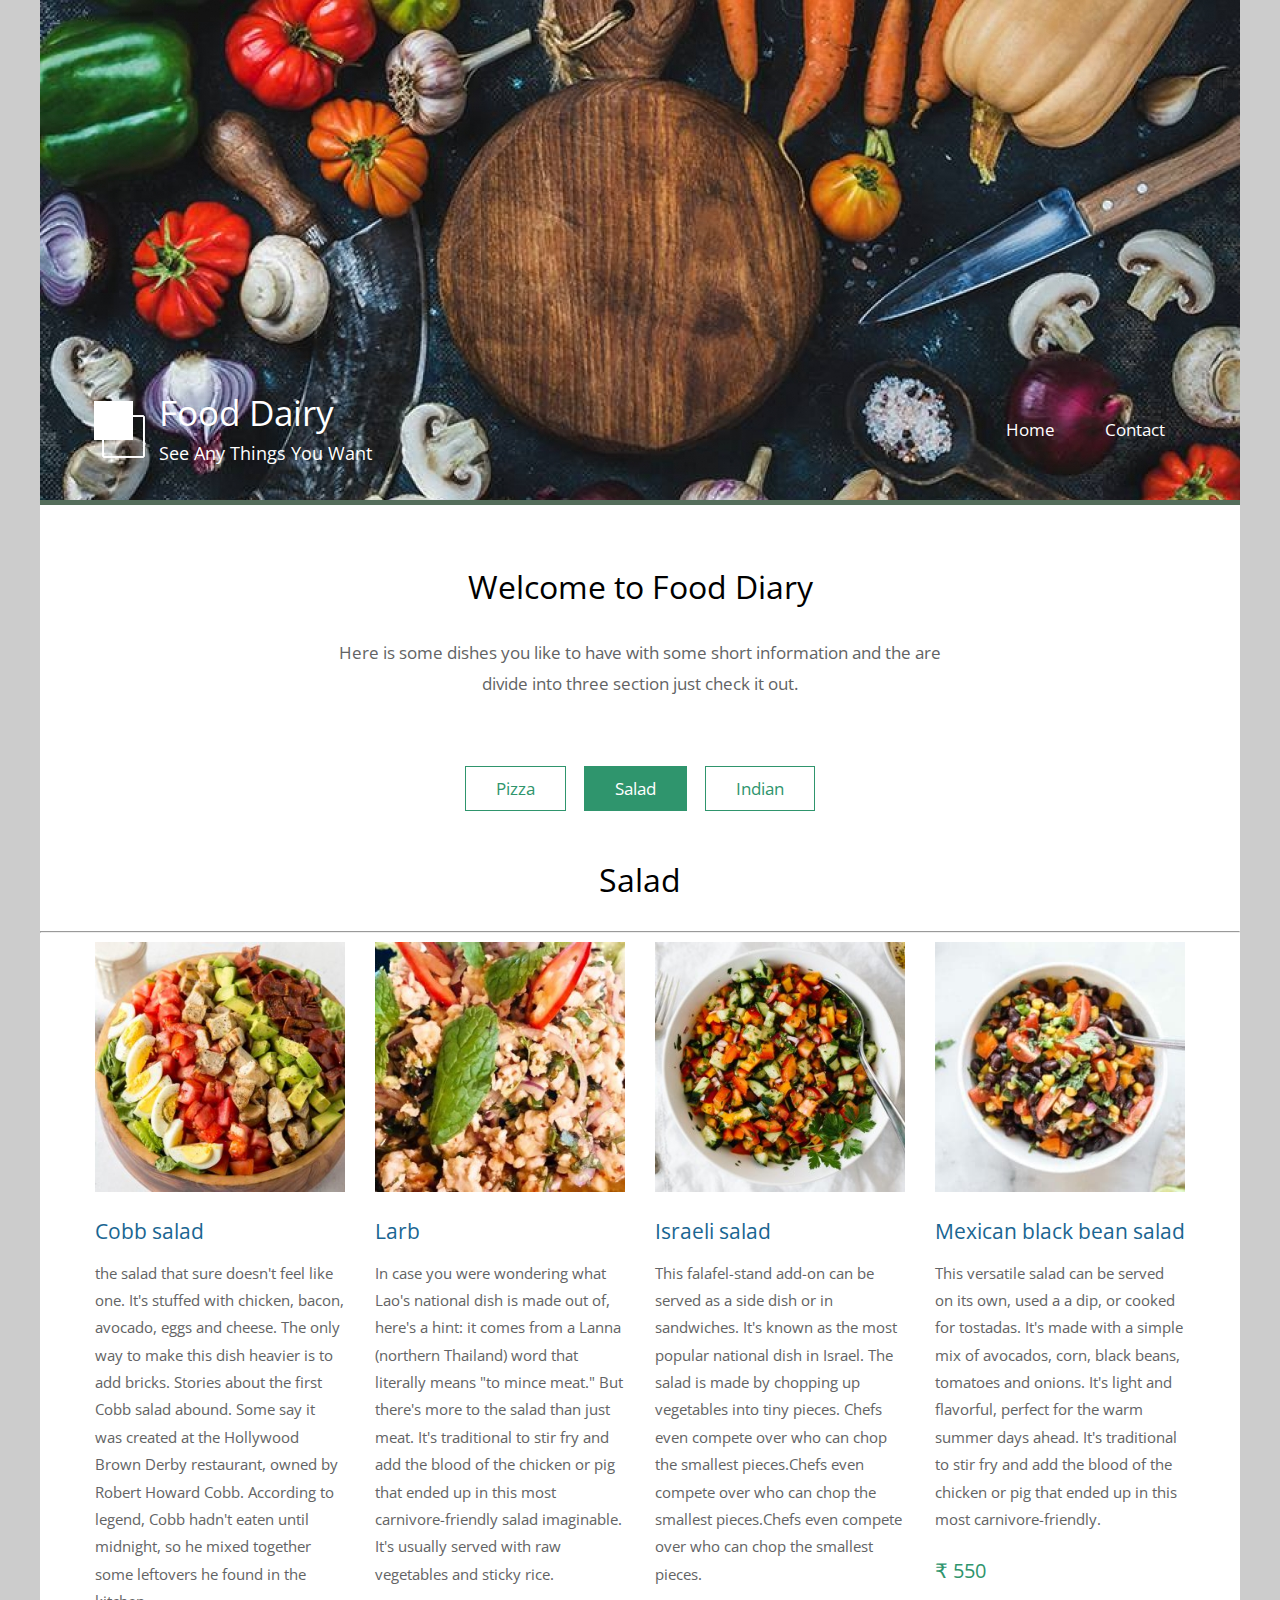
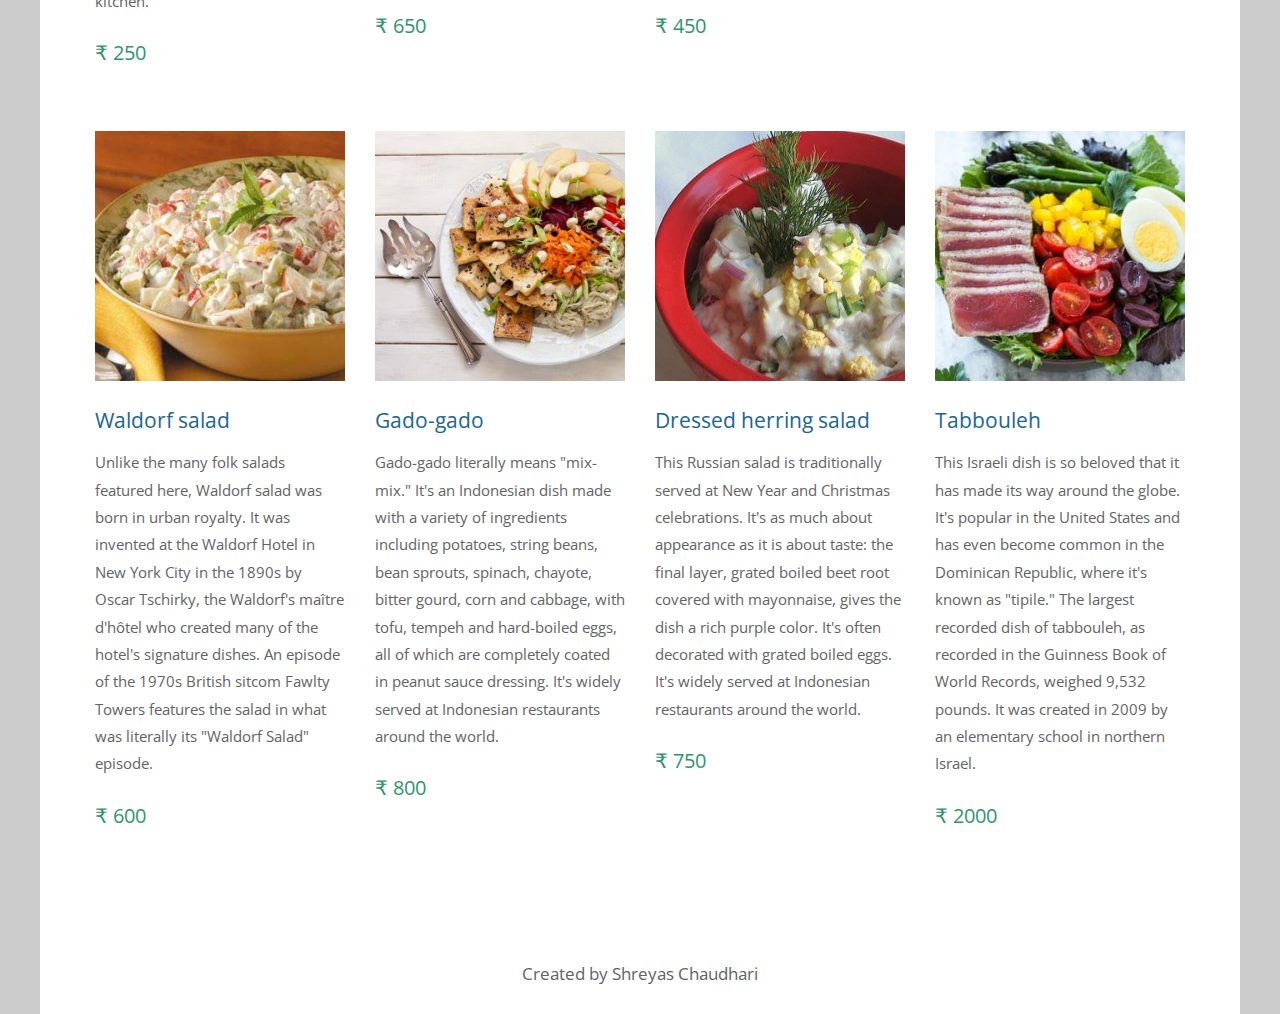
<file: WTL/Assignment 2/salad.html>
<!DOCTYPE html>
<html>
    
<head>
	<meta charset="UTF-8" />
    <meta name="viewport" content="width=device-width, initial-scale=1.0" />
    <meta http-equiv="X-UA-Compatible" content="ie=edge" />
    <title>Food Diary- salad</title>
    <link href="https://fonts.googleapis.com/css?family=Open+Sans:300,400" rel="stylesheet" />
	<link href="css/css.css" rel="stylesheet" />
</head>

<body>
    <div class="container">
        <!-- Top box -->
            <!-- Logo & Site Name -->
            <div class="placeholder">
                <div class="parallax-window" data-parallax="scroll" data-image-src="img/ds.img">
                    <img src="img/ds.jpg">
                    <div class="tm-header">
                        <div class="row tm-header-inner">
                            <div class="col-md-6 col-12">
                                <img src="img/simple-house-logo.png" alt="Logo" class="tm-site-logo" /> 
                                <div class="tm-site-text-box">
                                    <h1 class="tm-site-title">Food Dairy</h1>
                                    <h6 class="tm-site-description">See Any Things You Want</h6>	
                                </div>
                            </div>
                            <nav class="col-md-6 col-12 tm-nav">
                                <ul class="tm-nav-ul">
                                    <li class="tm-nav-li"><a href="index.html" class="tm-nav-link">Home</a></li>
                                    <li class="tm-nav-li"><a href="contact.html" class="tm-nav-link ">Contact</a></li>
                                </ul>
                            </nav>	
                        </div>
                    </div>
                </div>
            </div>
            <main>
                <header class="row tm-welcome-section">
                    <h2 class="col-12 text-center tm-section-title">Welcome to Food Diary</h2>
                    <p class="col-12 text-center">Here is some dishes you like to have with some short information and the are divide into three section just check it out.</p>
                </header>
                
                <div class="tm-paging-links">
                    <nav>
                        <ul>
                            <li class="tm-paging-item"><a href="pizza.html" class="tm-paging-link">Pizza</a></li>
                            <li class="tm-paging-item"><a href="salad.html" class="tm-paging-link active">Salad</a></li>
                            <li class="tm-paging-item"><a href="noodle.html" class="tm-paging-link">Indian</a></li>
                        </ul>
                    </nav>
                </div>
                <h2 class="col-12 text-center tm-section-title">Salad</h2>
                <hr id='salad'>
				<div id="tm-gallery-page-salad" class="tm-gallery-page">
					<article class="col-lg-3 col-md-4 col-sm-6 col-12 tm-gallery-item">
						<figure>
							<img src="img/gallery/09.jpg" alt="Image" class="img-fluid tm-gallery-img" />
							<figcaption>
								<h4 class="tm-gallery-title">Cobb salad</h4>
								<p class="tm-gallery-description">the salad that sure doesn't feel like one. It's stuffed with chicken, bacon, avocado, eggs and cheese. The only way to make this dish heavier is to add bricks. Stories about the first Cobb salad abound. Some say it was created at the Hollywood Brown Derby restaurant, owned by Robert Howard Cobb. According to legend, Cobb hadn't eaten until midnight, so he mixed together some leftovers he found in the kitchen.</p>
								<p class="tm-gallery-price">&#8377 250</p>
							</figcaption>
						</figure>
					</article>
					<article class="col-lg-3 col-md-4 col-sm-6 col-12 tm-gallery-item">
						<figure>
							<img src="img/gallery/10.jpg" alt="Image" class="img-fluid tm-gallery-img" />
							<figcaption>
								<h4 class="tm-gallery-title">Larb</h4>
								<p class="tm-gallery-description">In case you were wondering what Lao's national dish is made out of, here's a hint: it comes from a Lanna (northern Thailand) word that literally means "to mince meat." But there's more to the salad than just meat. It's traditional to stir fry and add the blood of the chicken or pig that ended up in this most carnivore-friendly salad imaginable. It's usually served with raw vegetables and sticky rice.</p>
								<p class="tm-gallery-price">&#8377 650</p>
							</figcaption>
						</figure>
					</article>
					<article class="col-lg-3 col-md-4 col-sm-6 col-12 tm-gallery-item">
						<figure>
							<img src="img/gallery/11.jpg" alt="Image" class="img-fluid tm-gallery-img" />
							<figcaption>
								<h4 class="tm-gallery-title">Israeli salad</h4>
								<p class="tm-gallery-description">This falafel-stand add-on can be served as a side dish or in sandwiches. It's known as the most popular national dish in Israel. The salad is made by chopping up vegetables into tiny pieces. Chefs even compete over who can chop the smallest pieces.Chefs even compete over who can chop the smallest pieces.Chefs even compete over who can chop the smallest pieces.</p>
								<p class="tm-gallery-price">&#8377 450</p>
							</figcaption>
						</figure>
					</article>
					<article class="col-lg-3 col-md-4 col-sm-6 col-12 tm-gallery-item">
						<figure>
							<img src="img/gallery/12.jpg" alt="Image" class="img-fluid tm-gallery-img" />
							<figcaption>
								<h4 class="tm-gallery-title">Mexican black bean salad</h4>
								<p class="tm-gallery-description">This versatile salad can be served on its own, used a a dip, or cooked for tostadas. It's made with a simple mix of avocados, corn, black beans, tomatoes and onions. It's light and flavorful, perfect for the warm summer days ahead. It's traditional to stir fry and add the blood of the chicken or pig that ended up in this most carnivore-friendly.</p>
								<p class="tm-gallery-price">&#8377 550</p>
							</figcaption>
						</figure>
					</article>
					<article class="col-lg-3 col-md-4 col-sm-6 col-12 tm-gallery-item">
						<figure>
							<img src="img/gallery/13.jpg" alt="Image" class="img-fluid tm-gallery-img" />
							<figcaption>
								<h4 class="tm-gallery-title">Waldorf salad</h4>
								<p class="tm-gallery-description">Unlike the many folk salads featured here, Waldorf salad was born in urban royalty. It was invented at the Waldorf Hotel in New York City in the 1890s by Oscar Tschirky, the Waldorf's maître d'hôtel who created many of the hotel's signature dishes. An episode of the 1970s British sitcom Fawlty Towers features the salad in what was literally its "Waldorf Salad" episode.</p>
								<p class="tm-gallery-price">&#8377 600</p>
							</figcaption>
						</figure>
					</article>
					<article class="col-lg-3 col-md-4 col-sm-6 col-12 tm-gallery-item">
						<figure>
							<img src="img/gallery/14.jpg" alt="Image" class="img-fluid tm-gallery-img" />
							<figcaption>
								<h4 class="tm-gallery-title">Gado-gado</h4>
								<p class="tm-gallery-description">Gado-gado literally means "mix-mix." It's an Indonesian dish made with a variety of ingredients including potatoes, string beans, bean sprouts, spinach, chayote, bitter gourd, corn and cabbage, with tofu, tempeh and hard-boiled eggs, all of which are completely coated in peanut sauce dressing. It's widely served at Indonesian restaurants around the world.</p>
								<p class="tm-gallery-price">&#8377 800</p>
							</figcaption>
						</figure>
					</article>
                    <article class="col-lg-3 col-md-4 col-sm-6 col-12 tm-gallery-item">
						<figure>
							<img src="img/gallery/15.jpg" alt="Image" class="img-fluid tm-gallery-img" />
							<figcaption>
								<h4 class="tm-gallery-title">Dressed herring salad</h4>
								<p class="tm-gallery-description">This Russian salad is traditionally served at New Year and Christmas celebrations. It's as much about appearance as it is about taste: the final layer, grated boiled beet root covered with mayonnaise, gives the dish a rich purple color. It's often decorated with grated boiled eggs. It's widely served at Indonesian restaurants around the world.</p>
								<p class="tm-gallery-price">&#8377 750</p>
							</figcaption>
						</figure>
					</article>
                    <article class="col-lg-3 col-md-4 col-sm-6 col-12 tm-gallery-item">
						<figure>
							<img src="img/gallery/16.jpg" alt="Image" class="img-fluid tm-gallery-img" />
							<figcaption>
								<h4 class="tm-gallery-title">Tabbouleh</h4>
								<p class="tm-gallery-description">This Israeli dish is so beloved that it has made its way around the globe. It's popular in the United States and has even become common in the Dominican Republic, where it's known as "tipile." The largest recorded dish of tabbouleh, as recorded in the Guinness Book of World Records, weighed 9,532 pounds. It was created in 2009 by an elementary school in northern Israel.</p>
								<p class="tm-gallery-price">&#8377 2000</p>
							</figcaption>
						</figure>
					</article>
				</div> <!-- gallery page 2 -->
			</hr>
                <footer class="tm-footer text-center">
                    <p>Created by Shreyas Chaudhari</p>
                </footer>
            </main>
</body>
</html>
</file>
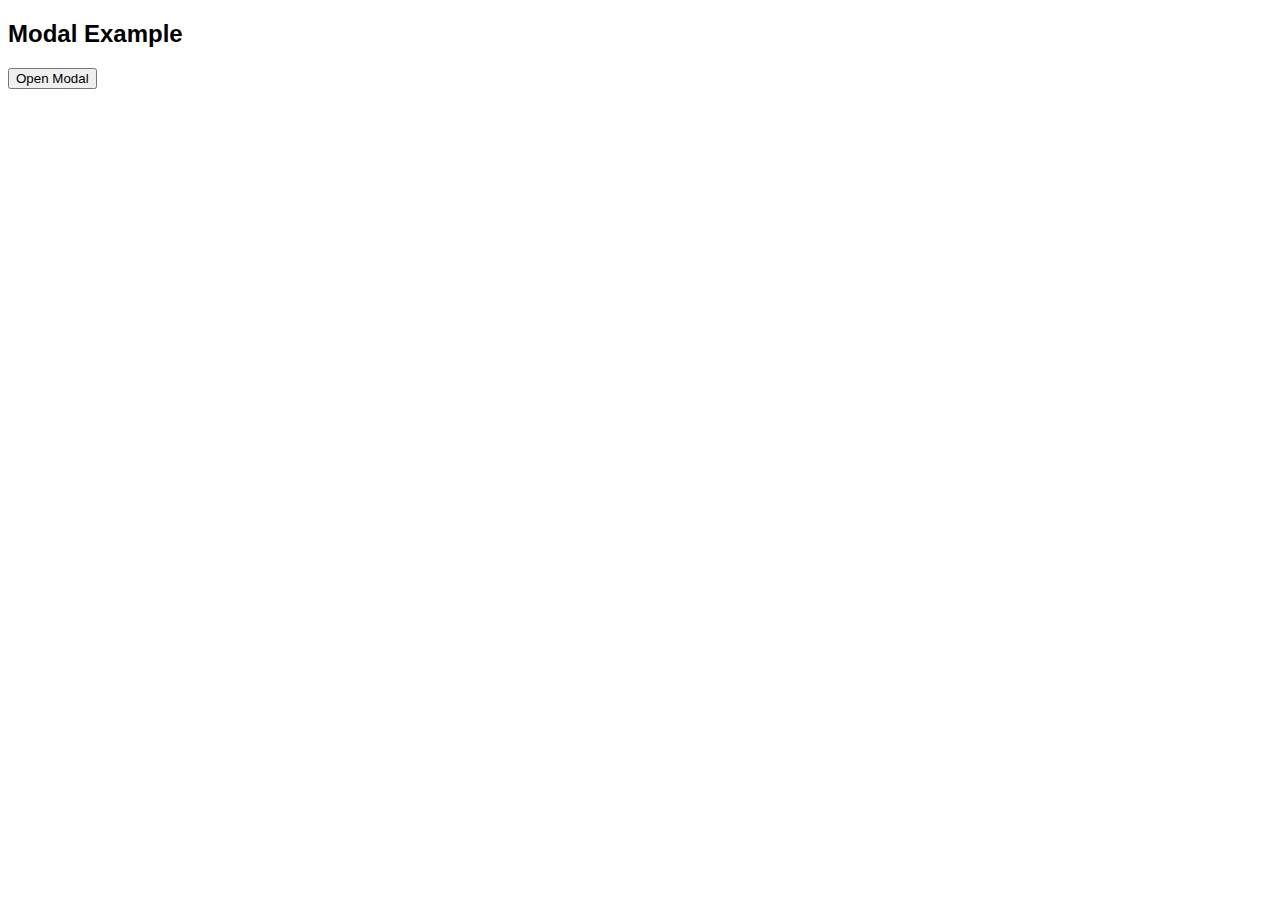
<file: WTL/Assignment 4/Model.html>
<!DOCTYPE html>
<html>
<head>
    <meta name="viewport" content="width=device-width, initial-scale=1">
    <style>
        body {font-family: Arial, Helvetica, sans-serif;}

        /* The Modal (background) */
        .modal {
            display: none; /* Hidden by default */
            position: fixed; /* Stay in place */
            z-index: 1; /* Sit on top */
            padding-top: 100px; /* Location of the box */
            left: 0;
            top: 0;
            width: 100%; /* Full width */
            height: 100%; /* Full height */
            overflow: auto; /* Enable scroll if needed */
            background-color: rgb(0,0,0); /* Fallback color */
            background-color: rgba(0,0,0,0.4); /* Black w/ opacity */
        }

        /* Modal Content */
        .modal-content {
            background-color: #fefefe;
            margin: auto;
            padding: 20px;
            border: 1px solid #888;
            width: 80%;
        }

        /* The Close Button */
        .close {
            color: #aaaaaa;
            float: right;
            font-size: 28px;
            font-weight: bold;
        }

        .close:hover,
        .close:focus {
            color: #000;
            text-decoration: none;
            cursor: pointer;
        }
    </style>
</head>
<body>

<h2>Modal Example</h2>

<!-- Trigger/Open The Modal -->
<button id="myBtn">Open Modal</button>

<!-- The Modal -->
<div id="myModal" class="modal">

    <!-- Modal content -->
    <div class="modal-content">
        <span class="close">&times;</span>
        <p>Some text in the Modal..</p>
    </div>

</div>

<script>
    // Get the modal
    var modal = document.getElementById("myModal");

    // Get the button that opens the modal
    var btn = document.getElementById("myBtn");

    // Get the <span> element that closes the modal
    var span = document.getElementsByClassName("close")[0];

    // When the user clicks the button, open the modal
    btn.onclick = function() {
        modal.style.display = "block";
    }

    // When the user clicks on <span> (x), close the modal
    span.onclick = function() {
        modal.style.display = "none";
    }

    // When the user clicks anywhere outside of the modal, close it
    window.onclick = function(event) {
        if (event.target == modal) {
            modal.style.display = "none";
        }
    }
</script>

</body>
</html>
</file>
<file: WTL/Assignment 4/index-style.css>
* {
    margin: 0;
    padding: 0.5em 1em;
}

body {
    display: flex;
    justify-content: center;
    align-items: center;
    flex-direction: column;
}

#addBtn {
    position: fixed;
    top: 2em;
    right: 0.5em;
}

.side-button {
    position: absolute;
    top: 2em;
    right: 0.5em;
}

#recipes {
    margin: 0.12em;
    padding: 1em 5em;
    display: flex;
    flex-direction: column;
    justify-content: center;
    width: 100%;
}

.recipe {
    border: black 1pt dashed;
    border-radius: 15pt;
    margin: 1em 5em;
    padding: 1em;
    width: 80%;
    position: relative;
}

.indent {
    margin: 0 2em;
}

.recipe h2 {
    text-align: center;
}

.modal {
    display: none;
    position: fixed;
    z-index: 1;
    padding-top: 100px;
    overflow: auto;
    justify-self: center;
    align-self: center;
    top: 0;
    left: 0;
    width: 100%;
    height: 100%;
    background-color: rgb(0,0,0);
    background-color: rgba(0,0,0,0.4);
}

.modal-content {
    background-color: #fefefe;
    margin: auto;
    padding: 1em;
    border: 1px solid #888;
    width: 30%;
    position: relative;
}


#close, #close-up {
    color: #aaaaaa;
    position: absolute;
    font-size: 25pt;
    font-weight: bold;
    top: -0.20em;
    right: -0.20em;
}

#close:hover,
#close:focus,
#close-up:hover,
#close-up:focus {
    color: #000;
    text-decoration: none;
    cursor: pointer;
}

.modal-content > h5 {
    margin: 0.20em 0;
    padding: 0;
}

.modal-content > input {
    margin: 0.40em 0;
    padding: 0;
    width: 95%;
}

.modal-content > textarea {
    margin: 0.40em 0;
    padding: 0;
    width: 95%;
}
</file>
<file: WTL/Assignment 5(b)/ss.css>
.converter{
	text-align: center;
	width: 800px;
	height: auto;
	margin: 20px;
	padding: 10px;
	border: black solid 5px;
	border-radius: 5px;
	background-color: orange;
    color: white;
	}
input[type=number]{
		height: 25px;
		width: 50%;
		text-align: right;
		box-sizing: border-box;
		margin: 5px;
	}
	input[type=number]:focus {
    border: 3px solid #555;
}
	label{
		padding: 12px 12px 12px 0;
    display: inline-block;
    width: 100px;
    text-align: left;
    font-weight: bold;
	}
	
	.det{
		font-size:14px;
		padding: 12px 12px 12px 0;
		text-align:center;
	}
	
	.title-head{
	font-family:monospace;
	letter-spacing:2px;
	}
</file>
<file: WTL/Assignment 1/css/css.css>
/*

Simple House

https://templatemo.com/tm-539-simple-house

*/

ul, nav, body, h1, h2, h4, h6, p, figure {
  margin: 0;
  padding: 0;
}

a, button { transition: all 0.3s ease; }

/* Bootstrap grid system  */

html {
  box-sizing: border-box;
  -ms-overflow-style: scrollbar;
}

*,
*::before,
*::after {
  box-sizing: inherit;
}

.container {
  width: 100%;
  max-width: 1200px;
  margin-right: auto;
  margin-left: auto;
}

.tm-container-inner,
.tm-container-inner-2 {
  padding-left: 15px;
  padding-right: 15px;
}

.row {
  display: -ms-flexbox;
  display: flex;
  -ms-flex-wrap: wrap;
  flex-wrap: wrap;
  margin-left: -15px;
  margin-right: -15px;
}

.col-lg-3,
.col-lg-4,
.col-lg-6,
.col-md-4,
.col-md-6,
.col-sm-6, 
.col-12 {
  position: relative;
  width: 100%;
  padding-right: 15px;
  padding-left: 15px;
}

.col-12 {
  -ms-flex: 0 0 100%;
  flex: 0 0 100%;
  max-width: 100%;
}

@media (min-width: 576px) {
  .col-sm-6 {
    -ms-flex: 0 0 50%;
    flex: 0 0 50%;
    max-width: 50%;
  }
}

@media (min-width: 768px) {
  .col-md-4 {
    -ms-flex: 0 0 33.333333%;
    flex: 0 0 33.333333%;
    max-width: 33.333333%;
  }
  
  .col-md-6 {
    -ms-flex: 0 0 50%;
    flex: 0 0 50%;
    max-width: 50%;
  }
}

@media (min-width: 992px) {
  .col-lg-3 {
    -ms-flex: 0 0 25%;
    flex: 0 0 25%;
    max-width: 25%;
  }
  
  .col-lg-4 {
    -ms-flex: 0 0 33.333333%;
    flex: 0 0 33.333333%;
    max-width: 33.333333%;
  }
  
  .col-lg-6 {
    -ms-flex: 0 0 50%;
    flex: 0 0 50%;
    max-width: 50%;
  }
}

/*
  primary: #2D99CC
  success: #319966
  danger: #993332
*/

.tm-btn {
  display: inline-block;
  font-size: 1rem;
  width: auto;
  padding: 10px 30px;
  text-decoration: none;
  cursor: pointer;
  border: 0;
}

.tm-btn-default {
  border: 1px solid #ccc;
  background-color: transparent;
  color: #626364;
}

.tm-btn-default:hover,
.tm-btn-default:focus {
  color: white;
  background-color: #98999A;
}

.tm-btn-primary {
  background-color: #2D99CC;
  color: white;
}

.tm-btn-primary:hover,
.tm-btn-primary:focus {
  background-color: #1b6f96;
}

.tm-btn-success {
  background-color: #319966;
  color: white;
}

.tm-btn-success:hover,
.tm-btn-success:focus {
  background-color: #1d6e46;
}

.tm-btn-danger {
  background-color: #993332;
  color: white;
}

.tm-btn-danger:hover,
.tm-btn-danger:focus {
  background-color: #752423;
}

.tm-mb-45 {
  margin-bottom: 45px;
}

.tm-mb-p {
    margin-bottom: 20px;
}

.tm-text-success {
  color: #319966;
}

.text-center {
  text-align: center;
}

.hidden {
  display: none !important;
}

.img-fluid {
  max-width: 100%;
  height: auto;
}

body {
  font-family: 'Open Sans', Arial, sans-serif;
  font-size: 17px;
  background-color: #ccc;
  overflow-x: hidden;
}

.container {
  background-color: white;
}

p, address {
  color: #626364;
  line-height: 1.8;
}

/* Set width and height in JS */
.placeholder {
  width: 100%;
  min-height: 460px;
  background-color: #556E5B;
}

.placeholder-2 {
  width: 100%;
  min-height: 220px;
  background-color: #CFBEA5;
  position: relative;
  z-index: 998;
}

.parallax-window {
  min-height: 460px;
  background: transparent;
  position: relative;
}

.parallax-window-2 {
  min-height: 220px;
  width: 100%;
  margin-left: auto;
  margin-right: auto;
  background: transparent;
  position: relative;
}

.parallax-mirror {
  z-index: 999 !important;
}

.tm-header {
  position: absolute;
  bottom: 0;
  left: 0;
  width: 100%;
  color: white;
  z-index: 1000;
}

.tm-header-inner {
  padding: 40px 50px;
}

@media (max-width: 991px) {
  .tm-header-inner {
    padding: 30px 15px;
  }
}

.tm-site-logo {
  display: inline-block;
  margin-right: 5px;
}

.tm-site-text-box {
  display: inline-block;
}

.tm-site-title {
  font-size: 2.2rem;
  font-weight: 400;
  margin-bottom: 5px;
}

.tm-site-description {
  font-size: 1.1rem;
  font-weight: 400;
}

.tm-nav {
  text-align: right;
  margin-top: 30px;
}

.tm-nav-ul {
  display: flex;
  justify-content: flex-end;
}

.tm-nav-li {
  list-style: none;
  display: block;
  margin-bottom: 0;
  padding-right: 25px;
  padding-left: 25px;
}

@media (max-width: 991px) {
  .tm-nav-li {
    padding-right: 15px;
    padding-left: 15px;
  }
}

.tm-nav-link {
  color: white;
  text-decoration: none;
  padding-bottom: 10px;
}

.tm-nav-link.active,
.tm-nav-link:hover {
  border-bottom: 1px solid white;
}

.tm-welcome-section {
  margin: 60px auto;
  max-width: 655px;
}

.tm-section-title {
  font-size: 2rem;
  font-weight: 400;
  margin-bottom: 30px;
}

.tm-gallery {
  margin-bottom: 80px;
}

.tm-gallery-page {
  max-width: 280px;
  margin-left: auto;
  margin-right: auto;
  display: -ms-flexbox;
  display: flex;
  -ms-flex-wrap: wrap;
  flex-wrap: wrap;
}

.tm-gallery-description {
  font-size: 0.95rem;
}

.tm-section,
.tm-container-inner,
.tm-container-inner-2 {
  margin-left: auto;
  margin-right: auto;
}

/* Small devices (landscape phones, 576px and up) */
@media (min-width: 576px) {
  .tm-gallery-page {
    max-width: 560px;
  }
}

/* Medium devices (tablets, 768px and up) */
@media (min-width: 768px) {
  .tm-gallery-page,
  .tm-section,
  .tm-container-inner,
  .tm-container-inner-2 {
    max-width: 840px;
  }
}

/* Large devices (desktops, 992px and up) */
@media (min-width: 992px) {
  .tm-gallery-page,
  .tm-section {
    max-width: 1120px;
  }
  
  .tm-container-inner {
    max-width: 1120px;
  }
  
  .tm-container-inner-2 {
    max-width: 900px;
  }
}

.tm-gallery-item {
  max-width: 280px;
}

.tm-gallery-img {
  margin-bottom: 20px;
}

.tm-gallery-title {
  font-size: 1.3rem;
  font-weight: 400;
  color: #1A6692;
  margin-bottom: 15px;
}

.tm-gallery-description {
  margin-bottom: 20px;
}

.tm-gallery-price {
  font-size: 1.25rem;
  color: #2F956D;
  margin-bottom: 60px;
}

.tm-paging-links {
  text-align: center;
  margin-bottom: 40px;
}

.tm-paging-item {
  list-style: none;
  display: inline-block;
  border: 1px solid #2F956D;
  margin: 7px;
}

.tm-paging-link {
  padding: 10px 30px;
  display: flex;
  align-items: center;
  justify-content: center;
  text-decoration: none;
  color: #2F956D;
  background-color: transparent;
}

.tm-paging-link.active,
.tm-paging-link:hover {
  background-color: #2F956D;
  color: white;
}

.tm-description-figure {
  text-align: center;  
}

.tm-description-box {
  margin-left: auto;
  margin-right: auto;
}

.tm-description-box {
  padding-left: 0;
  padding-right: 0;
  display: flex;
  flex-direction: column;
  margin-top: 30px;
  max-width: 530px;
}

@media (min-width: 768px) {
  .tm-description-box {
    padding-left: 5px;
    padding-right: 40px;
    margin-top: 0;
  }
}

.tm-right {
  align-self: flex-end;
}

.tm-footer {
  padding: 25px 15px;
  margin-top: 40px;
}

.tm-footer a {
  color: #626364;
  text-decoration: none;
}

.tm-footer a:hover {
  color: #1A6692;
}

/* About */
.tm-persons {
  margin-bottom: 20px;
}

.tm-person {
  display: flex;
  flex-direction: column;
  align-items: center;
  justify-content: center;
  margin-bottom: 60px;
}

@media (min-width: 420px) {
  .tm-person {
    flex-direction: row;
  }
}

.tm-person-description {
  padding-left: 20px;
  padding-right: 20px;
}

.tm-person-name {
  font-size: 1.6rem;
  font-weight: 300;
  color: #09C;
  margin-bottom: 5px;
  margin-top: 15px;
}

@media (min-width: 420px) {
  .tm-person-name {
    margin-top: 0;
  }
}

.tm-person-title {
  color: #C39;
  margin-bottom: 20px;
}

.tm-person-about {
  margin-bottom: 20px;
}

.tm-social-link {
  color: #626364;
  display: inline-block;
  border-radius: 1px;
  background-color:transparent;
  font-size: 1.3rem;
  text-decoration: none;
  width: 40px;
  height: 40px;
  margin-right: 0;
  margin-bottom: 15px;
}

.tm-social-link:hover {
  color:white;
  background-color: #3078c0;
}

.tm-social-icon {
  display: flex;
  align-items: center;
  justify-content: center;
  width: 100%;
  height: 100%;
}

.tm-feature {
  text-align: center;
  padding: 45px 20px;
}

.tm-feature-icon {
  color: #9f9c9c;
  margin-bottom: 65px;
}

.tm-feature-description {
  margin-bottom: 35px;
  font-size: 1rem;
}

.tm-features {
  margin-top: 35px;
}

.tm-history {
  margin-top: 45px;
}

.tm-history-inner {
  display: flex;
  align-items: center;
  justify-content: center;
  flex-direction: column;
}

.tm-history-img {
  max-width: 100%;
}

@media (min-width: 768px) {
 .tm-history-img {
    max-width: 50%;
  }
  
  .tm-history-inner {
    flex-direction: row;
  }
}

.tm-history-title {
  font-size: 1.6rem;
  font-weight: 300;
  color: #1A6692;
  margin-bottom: 30px;
}

.tm-history-text {
  max-width: 480px;
  margin: 15px auto 0;
}

.tm-history-description {
  margin-bottom: 40px;
}

@media (min-width: 768px) {
 .tm-history-text {
    max-width: auto;
    margin: 0 auto 0 35px;
  } 
}

/* Contact Page */
.tm-contact-form {
  max-width: 100%;
}

@media (min-width: 768px) {
 .tm-contact-form {
    max-width: 310px;
  } 
}

.tm-d-flex {
  display: flex;
  flex-direction: column;
}

.tm-btn-right {
  align-self: flex-end;
}

.form-group {
  margin-bottom: 30px;
}

.form-control {
  display: block;
  width: 100%;
  padding: 0.375rem 0.75rem;
  font-size: 1.1rem;
  font-weight: 400;
  line-height: 1.5;
  color: #626364;
  background-color: #fff;
  background-clip: padding-box;
  border: 1px solid #ced4da;
  border-right: 0;
  border-top: 0;
  border-left: 0;
  border-radius: 0;
  transition: border-color 0.15s ease-in-out, box-shadow 0.15s ease-in-out;
}

.form-control::-ms-expand {
  background-color: transparent;
  border: 0;
}

.form-control:focus {
  color: #495057;
  background-color: #fff;
  border-color: #80bdff;
  outline: 0;
  box-shadow: 0 0 0 0.2rem rgba(0, 123, 255, 0.25);
}

.form-control::-webkit-input-placeholder {
  color: #6c757d;
  opacity: 1;
}

.form-control::-moz-placeholder {
  color: #6c757d;
  opacity: 1;
}

.form-control:-ms-input-placeholder {
  color: #6c757d;
  opacity: 1;
}

.form-control::-ms-input-placeholder {
  color: #6c757d;
  opacity: 1;
}

.form-control::placeholder {
  color: #6c757d;
  opacity: 1;
}

.tm-info-title {
  font-size: 1.6rem;
  font-weight: 300;
  margin-bottom: 30px;
}

address {
  font-style: normal;
  margin-bottom: 50px;
}

.tm-address-box {
  max-width: 100%;
}

@media (min-width: 768px) {
 .tm-address-box {
    max-width: 315px;
  } 
}

.tm-contact-icon {
  display: inline-block;
  margin-right: 25px;
  color: #319966;
}

.tm-contact-link {
  display: inline-block;
  color: #626364;
  margin-bottom: 25px;
  text-decoration: none;
}

.tm-contact-social {
  margin-top: 10px;
}

.tm-map {
  max-width: 900px;
  height: 450px;
  width: 100%;
  margin-left: auto;
  margin-right: auto;
}

.tm-map iframe {
  width: 100%;
  height: 100%;
}

.tm-contact-section {
  padding-bottom: 30px;
}

.tm-map-section {
  padding-top: 40px;
  padding-bottom: 40px;
}

.tm-info-section {
  padding-top: 30px;
}

.tm-faq {
  max-width: 650px;
  margin-left: auto;
  margin-right: auto;
}

.tm-accordion {
  padding-top: 40px;
}

.accordion {
  font-size: 1.2rem;
  font-family: 'Open Sans', Helevetica, Arial, sans-serif;
  color: #999;
  background-color: transparent;
  border: 1px solid #d0d0d0;
  margin-bottom: 17px;
  margin-top: 17px;
  cursor: pointer;
  padding: 10px 20px 6px;
  width: 100%;
  text-align: left;
  outline: none;
  transition: 0.4s;
}

/* Add a background color to the button if it is clicked on (add the .active class with JS), and when you move the mouse over it (hover) */
.accordion.active, .accordion:hover {
  color: #09C;
}

@keyframes changeIcon {
  0% {
    content: '\f0d9';
  }
  50% {
    color: white;
  }
  100% {
    content: "\f0d7";
  }
}

@keyframes changeIconBack {
  0% {
    content: '\f0d7';
  }
  50% {
    color: white;
  }
  100% {
    content: "\f0d9";
  }
}

.accordion:after {
  font-family: 'Font Awesome 5 Free';
  font-weight: 900;
  animation: changeIconBack 0.3s linear;
  content: '\f0d9';
  font-size: 2rem;
  color: #999;
  float: right;
  margin-left: 5px;
}

.accordion.active:after {
  animation: changeIcon 0.3s linear;
  content: '\f0d7';
}

/* Style the accordion panel. Note: hidden by default */
.panel {
  background-color: white;
  max-height: 0;
  overflow: hidden;
  transition: max-height 0.2s ease-out;
}

.panel p {
  padding: 5px 20px 30px;
}
</file>
<file: WTL/Assignment 2/css/css.css>
/*

Simple House

https://templatemo.com/tm-539-simple-house

*/

ul, nav, body, h1, h2, h4, h6, p, figure {
  margin: 0;
  padding: 0;
}

a, button { transition: all 0.3s ease; }

/* Bootstrap grid system  */

html {
  box-sizing: border-box;
  -ms-overflow-style: scrollbar;
}

*,
*::before,
*::after {
  box-sizing: inherit;
}

.container {
  width: 100%;
  max-width: 1200px;
  margin-right: auto;
  margin-left: auto;
}

.tm-container-inner,
.tm-container-inner-2 {
  padding-left: 15px;
  padding-right: 15px;
}

.row {
  display: -ms-flexbox;
  display: flex;
  -ms-flex-wrap: wrap;
  flex-wrap: wrap;
  margin-left: -15px;
  margin-right: -15px;
}

.col-lg-3,
.col-lg-4,
.col-lg-6,
.col-md-4,
.col-md-6,
.col-sm-6, 
.col-12 {
  position: relative;
  width: 100%;
  padding-right: 15px;
  padding-left: 15px;
}

.col-12 {
  -ms-flex: 0 0 100%;
  flex: 0 0 100%;
  max-width: 100%;
}

@media (min-width: 576px) {
  .col-sm-6 {
    -ms-flex: 0 0 50%;
    flex: 0 0 50%;
    max-width: 50%;
  }
}

@media (min-width: 768px) {
  .col-md-4 {
    -ms-flex: 0 0 33.333333%;
    flex: 0 0 33.333333%;
    max-width: 33.333333%;
  }
  
  .col-md-6 {
    -ms-flex: 0 0 50%;
    flex: 0 0 50%;
    max-width: 50%;
  }
}

@media (min-width: 992px) {
  .col-lg-3 {
    -ms-flex: 0 0 25%;
    flex: 0 0 25%;
    max-width: 25%;
  }
  
  .col-lg-4 {
    -ms-flex: 0 0 33.333333%;
    flex: 0 0 33.333333%;
    max-width: 33.333333%;
  }
  
  .col-lg-6 {
    -ms-flex: 0 0 50%;
    flex: 0 0 50%;
    max-width: 50%;
  }
}

/*
  primary: #2D99CC
  success: #319966
  danger: #993332
*/

.tm-btn {
  display: inline-block;
  font-size: 1rem;
  width: auto;
  padding: 10px 30px;
  text-decoration: none;
  cursor: pointer;
  border: 0;
}

.tm-btn-default {
  border: 1px solid #ccc;
  background-color: transparent;
  color: #626364;
}

.tm-btn-default:hover,
.tm-btn-default:focus {
  color: white;
  background-color: #98999A;
}

.tm-btn-primary {
  background-color: #2D99CC;
  color: white;
}

.tm-btn-primary:hover,
.tm-btn-primary:focus {
  background-color: #1b6f96;
}

.tm-btn-success {
  background-color: #319966;
  color: white;
}

.tm-btn-success:hover,
.tm-btn-success:focus {
  background-color: #1d6e46;
}

.tm-btn-danger {
  background-color: #993332;
  color: white;
}

.tm-btn-danger:hover,
.tm-btn-danger:focus {
  background-color: #752423;
}

.tm-mb-45 {
  margin-bottom: 45px;
}

.tm-mb-p {
    margin-bottom: 20px;
}

.tm-text-success {
  color: #319966;
}

.text-center {
  text-align: center;
}

.hidden {
  display: none !important;
}

.img-fluid {
  max-width: 100%;
  height: auto;
}

body {
  font-family: 'Open Sans', Arial, sans-serif;
  font-size: 17px;
  background-color: #ccc;
  overflow-x: hidden;
}

.container {
  background-color: white;
}

p, address {
  color: #626364;
  line-height: 1.8;
}

/* Set width and height in JS */
.placeholder {
  width: 100%;
  min-height: 460px;
  background-color: #556E5B;
}

.placeholder-2 {
  width: 100%;
  min-height: 220px;
  background-color: #CFBEA5;
  position: relative;
  z-index: 998;
}

.parallax-window {
  min-height: 460px;
  background: transparent;
  position: relative;
}

.parallax-window-2 {
  min-height: 220px;
  width: 100%;
  margin-left: auto;
  margin-right: auto;
  background: transparent;
  position: relative;
}

.parallax-mirror {
  z-index: 999 !important;
}

.tm-header {
  position: absolute;
  bottom: 0;
  left: 0;
  width: 100%;
  color: white;
  z-index: 1000;
}

.tm-header-inner {
  padding: 40px 50px;
}

@media (max-width: 991px) {
  .tm-header-inner {
    padding: 30px 15px;
  }
}

.tm-site-logo {
  display: inline-block;
  margin-right: 5px;
}

.tm-site-text-box {
  display: inline-block;
}

.tm-site-title {
  font-size: 2.2rem;
  font-weight: 400;
  margin-bottom: 5px;
}

.tm-site-description {
  font-size: 1.1rem;
  font-weight: 400;
}

.tm-nav {
  text-align: right;
  margin-top: 30px;
}

.tm-nav-ul {
  display: flex;
  justify-content: flex-end;
}

.tm-nav-li {
  list-style: none;
  display: block;
  margin-bottom: 0;
  padding-right: 25px;
  padding-left: 25px;
}

@media (max-width: 991px) {
  .tm-nav-li {
    padding-right: 15px;
    padding-left: 15px;
  }
}

.tm-nav-link {
  color: white;
  text-decoration: none;
  padding-bottom: 10px;
}

.tm-nav-link.active,
.tm-nav-link:hover {
  border-bottom: 1px solid white;
}

.tm-welcome-section {
  margin: 60px auto;
  max-width: 655px;
}

.tm-section-title {
  font-size: 2rem;
  font-weight: 400;
  margin-bottom: 30px;
}

.tm-gallery {
  margin-bottom: 80px;
}

.tm-gallery-page {
  max-width: 280px;
  margin-left: auto;
  margin-right: auto;
  display: -ms-flexbox;
  display: flex;
  -ms-flex-wrap: wrap;
  flex-wrap: wrap;
}

.tm-gallery-description {
  font-size: 0.95rem;
}

.tm-section,
.tm-container-inner,
.tm-container-inner-2 {
  margin-left: auto;
  margin-right: auto;
}

/* Small devices (landscape phones, 576px and up) */
@media (min-width: 576px) {
  .tm-gallery-page {
    max-width: 560px;
  }
}

/* Medium devices (tablets, 768px and up) */
@media (min-width: 768px) {
  .tm-gallery-page,
  .tm-section,
  .tm-container-inner,
  .tm-container-inner-2 {
    max-width: 840px;
  }
}

/* Large devices (desktops, 992px and up) */
@media (min-width: 992px) {
  .tm-gallery-page,
  .tm-section {
    max-width: 1120px;
  }
  
  .tm-container-inner {
    max-width: 1120px;
  }
  
  .tm-container-inner-2 {
    max-width: 900px;
  }
}

.tm-gallery-item {
  max-width: 280px;
}

.tm-gallery-img {
  margin-bottom: 20px;
}

.tm-gallery-title {
  font-size: 1.3rem;
  font-weight: 400;
  color: #1A6692;
  margin-bottom: 15px;
}

.tm-gallery-description {
  margin-bottom: 20px;
}

.tm-gallery-price {
  font-size: 1.25rem;
  color: #2F956D;
  margin-bottom: 60px;
}

.tm-paging-links {
  text-align: center;
  margin-bottom: 40px;
}

.tm-paging-item {
  list-style: none;
  display: inline-block;
  border: 1px solid #2F956D;
  margin: 7px;
}

.tm-paging-link {
  padding: 10px 30px;
  display: flex;
  align-items: center;
  justify-content: center;
  text-decoration: none;
  color: #2F956D;
  background-color: transparent;
}

.tm-paging-link.active,
.tm-paging-link:hover {
  background-color: #2F956D;
  color: white;
}

.tm-description-figure {
  text-align: center;  
}

.tm-description-box {
  margin-left: auto;
  margin-right: auto;
}

.tm-description-box {
  padding-left: 0;
  padding-right: 0;
  display: flex;
  flex-direction: column;
  margin-top: 30px;
  max-width: 530px;
}

@media (min-width: 768px) {
  .tm-description-box {
    padding-left: 5px;
    padding-right: 40px;
    margin-top: 0;
  }
}

.tm-right {
  align-self: flex-end;
}

.tm-footer {
  padding: 25px 15px;
  margin-top: 40px;
}

.tm-footer a {
  color: #626364;
  text-decoration: none;
}

.tm-footer a:hover {
  color: #1A6692;
}

/* About */
.tm-persons {
  margin-bottom: 20px;
}

.tm-person {
  display: flex;
  flex-direction: column;
  align-items: center;
  justify-content: center;
  margin-bottom: 60px;
}

@media (min-width: 420px) {
  .tm-person {
    flex-direction: row;
  }
}

.tm-person-description {
  padding-left: 20px;
  padding-right: 20px;
}

.tm-person-name {
  font-size: 1.6rem;
  font-weight: 300;
  color: #09C;
  margin-bottom: 5px;
  margin-top: 15px;
}

@media (min-width: 420px) {
  .tm-person-name {
    margin-top: 0;
  }
}

.tm-person-title {
  color: #C39;
  margin-bottom: 20px;
}

.tm-person-about {
  margin-bottom: 20px;
}

.tm-social-link {
  color: #626364;
  display: inline-block;
  border-radius: 1px;
  background-color:transparent;
  font-size: 1.3rem;
  text-decoration: none;
  width: 40px;
  height: 40px;
  margin-right: 0;
  margin-bottom: 15px;
}

.tm-social-link:hover {
  color:white;
  background-color: #3078c0;
}

.tm-social-icon {
  display: flex;
  align-items: center;
  justify-content: center;
  width: 100%;
  height: 100%;
}

.tm-feature {
  text-align: center;
  padding: 45px 20px;
}

.tm-feature-icon {
  color: #9f9c9c;
  margin-bottom: 65px;
}

.tm-feature-description {
  margin-bottom: 35px;
  font-size: 1rem;
}

.tm-features {
  margin-top: 35px;
}

.tm-history {
  margin-top: 45px;
}

.tm-history-inner {
  display: flex;
  align-items: center;
  justify-content: center;
  flex-direction: column;
}

.tm-history-img {
  max-width: 100%;
}

@media (min-width: 768px) {
 .tm-history-img {
    max-width: 50%;
  }
  
  .tm-history-inner {
    flex-direction: row;
  }
}

.tm-history-title {
  font-size: 1.6rem;
  font-weight: 300;
  color: #1A6692;
  margin-bottom: 30px;
}

.tm-history-text {
  max-width: 480px;
  margin: 15px auto 0;
}

.tm-history-description {
  margin-bottom: 40px;
}

@media (min-width: 768px) {
 .tm-history-text {
    max-width: auto;
    margin: 0 auto 0 35px;
  } 
}

/* Contact Page */
.tm-contact-form {
  max-width: 100%;
}

@media (min-width: 768px) {
 .tm-contact-form {
    max-width: 310px;
  } 
}

.tm-d-flex {
  display: flex;
  flex-direction: column;
}

.tm-btn-right {
  align-self: flex-end;
}

.form-group {
  margin-bottom: 30px;
}

.form-control {
  display: block;
  width: 100%;
  padding: 0.375rem 0.75rem;
  font-size: 1.1rem;
  font-weight: 400;
  line-height: 1.5;
  color: #626364;
  background-color: #fff;
  background-clip: padding-box;
  border: 1px solid #ced4da;
  border-right: 0;
  border-top: 0;
  border-left: 0;
  border-radius: 0;
  transition: border-color 0.15s ease-in-out, box-shadow 0.15s ease-in-out;
}

.form-control::-ms-expand {
  background-color: transparent;
  border: 0;
}

.form-control:focus {
  color: #495057;
  background-color: #fff;
  border-color: #80bdff;
  outline: 0;
  box-shadow: 0 0 0 0.2rem rgba(0, 123, 255, 0.25);
}

.form-control::-webkit-input-placeholder {
  color: #6c757d;
  opacity: 1;
}

.form-control::-moz-placeholder {
  color: #6c757d;
  opacity: 1;
}

.form-control:-ms-input-placeholder {
  color: #6c757d;
  opacity: 1;
}

.form-control::-ms-input-placeholder {
  color: #6c757d;
  opacity: 1;
}

.form-control::placeholder {
  color: #6c757d;
  opacity: 1;
}

.tm-info-title {
  font-size: 1.6rem;
  font-weight: 300;
  margin-bottom: 30px;
}

address {
  font-style: normal;
  margin-bottom: 50px;
}

.tm-address-box {
  max-width: 100%;
}

@media (min-width: 768px) {
 .tm-address-box {
    max-width: 315px;
  } 
}

.tm-contact-icon {
  display: inline-block;
  margin-right: 25px;
  color: #319966;
}

.tm-contact-link {
  display: inline-block;
  color: #626364;
  margin-bottom: 25px;
  text-decoration: none;
}

.tm-contact-social {
  margin-top: 10px;
}

.tm-map {
  max-width: 900px;
  height: 450px;
  width: 100%;
  margin-left: auto;
  margin-right: auto;
}

.tm-map iframe {
  width: 100%;
  height: 100%;
}

.tm-contact-section {
  padding-bottom: 30px;
}

.tm-map-section {
  padding-top: 40px;
  padding-bottom: 40px;
}

.tm-info-section {
  padding-top: 30px;
}

.tm-faq {
  max-width: 650px;
  margin-left: auto;
  margin-right: auto;
}

.tm-accordion {
  padding-top: 40px;
}

.accordion {
  font-size: 1.2rem;
  font-family: 'Open Sans', Helevetica, Arial, sans-serif;
  color: #999;
  background-color: transparent;
  border: 1px solid #d0d0d0;
  margin-bottom: 17px;
  margin-top: 17px;
  cursor: pointer;
  padding: 10px 20px 6px;
  width: 100%;
  text-align: left;
  outline: none;
  transition: 0.4s;
}

/* Add a background color to the button if it is clicked on (add the .active class with JS), and when you move the mouse over it (hover) */
.accordion.active, .accordion:hover {
  color: #09C;
}

@keyframes changeIcon {
  0% {
    content: '\f0d9';
  }
  50% {
    color: white;
  }
  100% {
    content: "\f0d7";
  }
}

@keyframes changeIconBack {
  0% {
    content: '\f0d7';
  }
  50% {
    color: white;
  }
  100% {
    content: "\f0d9";
  }
}

.accordion:after {
  font-family: 'Font Awesome 5 Free';
  font-weight: 900;
  animation: changeIconBack 0.3s linear;
  content: '\f0d9';
  font-size: 2rem;
  color: #999;
  float: right;
  margin-left: 5px;
}

.accordion.active:after {
  animation: changeIcon 0.3s linear;
  content: '\f0d7';
}

/* Style the accordion panel. Note: hidden by default */
.panel {
  background-color: white;
  max-height: 0;
  overflow: hidden;
  transition: max-height 0.2s ease-out;
}

.panel p {
  padding: 5px 20px 30px;
}
</file>
